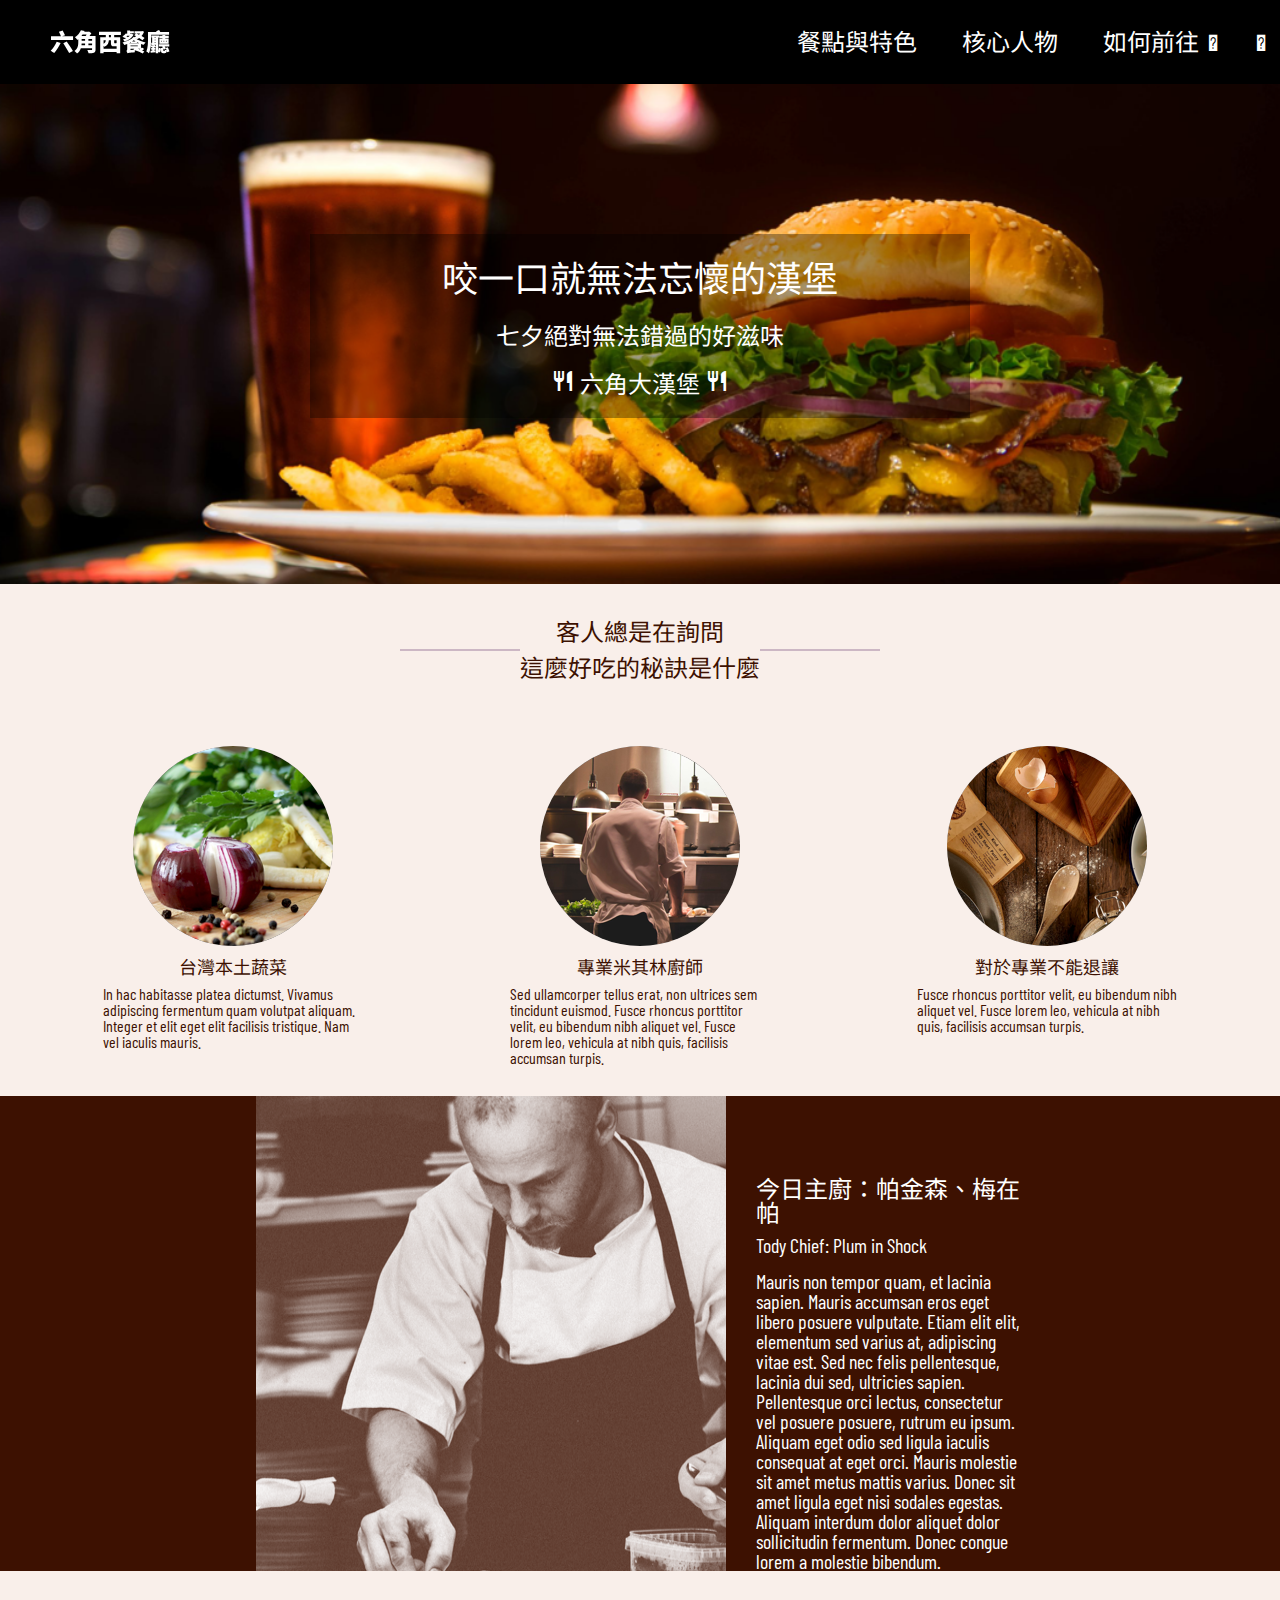
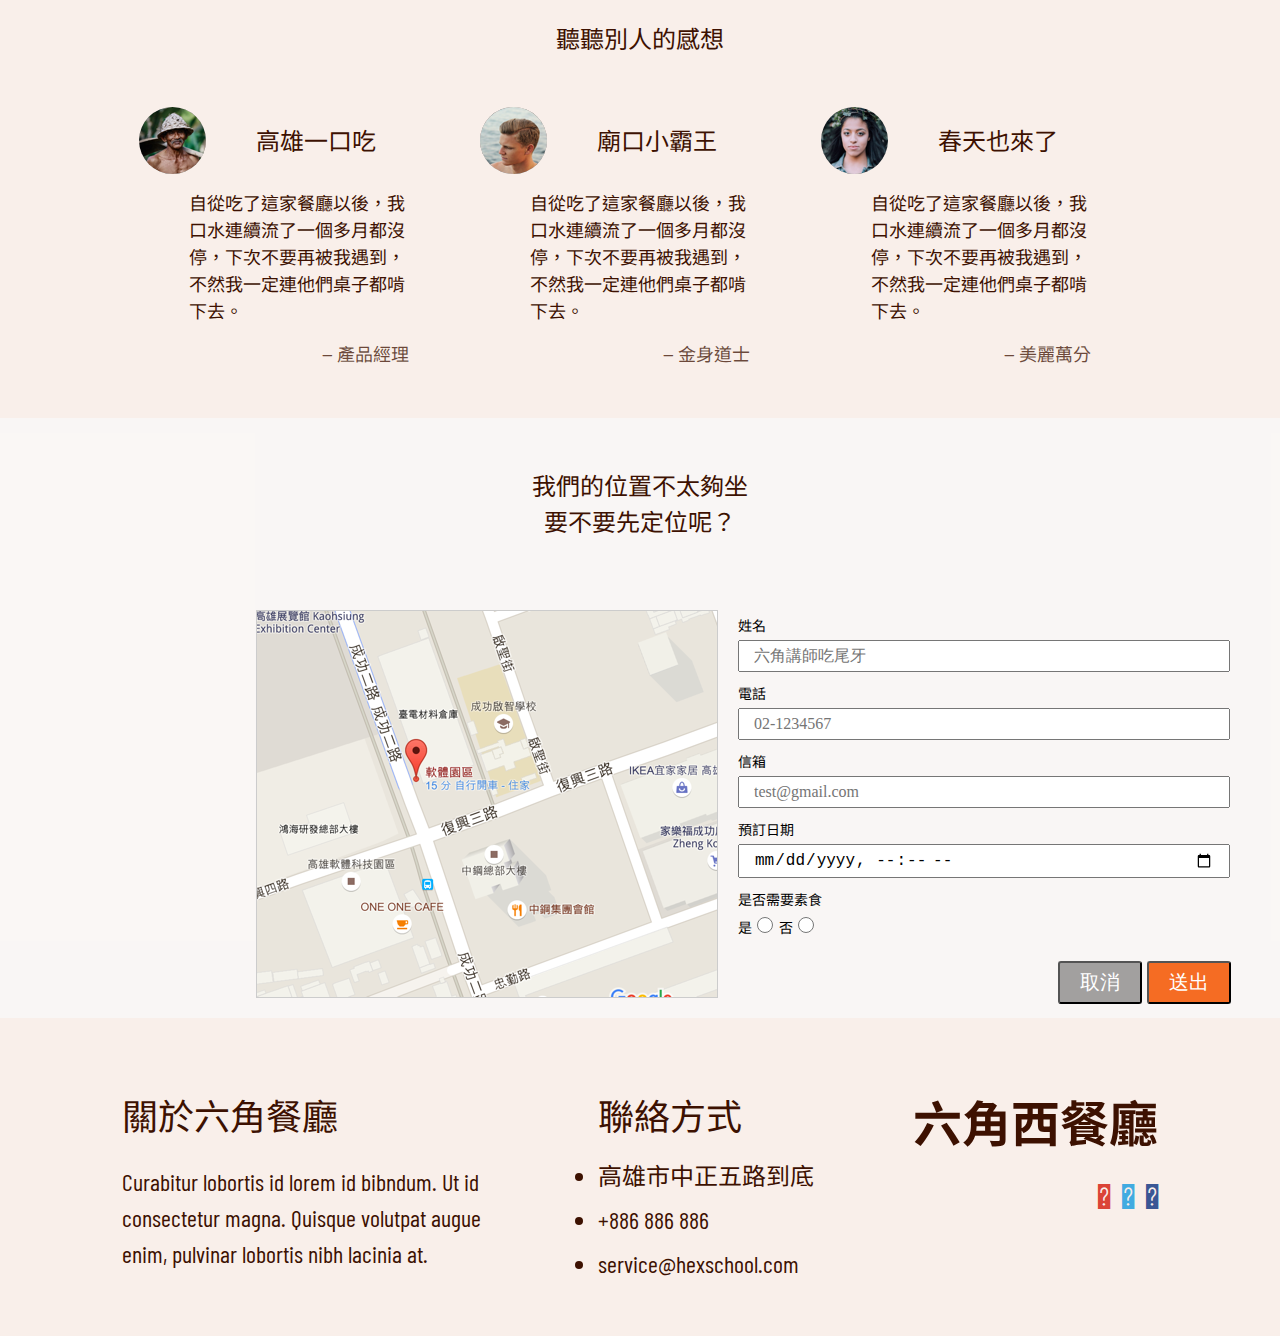
<file: index.html>
<!DOCTYPE html>
<html lang="en">

<head>
    <meta charset="UTF-8">
    <meta name="viewport" content="width=device-width, initial-scale=1.0">
    <meta http-equiv="X-UA-Compatible" content="ie=edge">
    <title>
        首頁
    </title>
    <link rel="stylesheet" href="./assets/style/all.css">
    <link href="https://fonts.googleapis.com/css2?family=Material+Icons" rel="stylesheet">
    <link rel="preconnect" href="https://fonts.gstatic.com">
    <link href="https://fonts.googleapis.com/css2?family=Barlow+Condensed:wght@200&display=swap" rel="stylesheet">
    <link rel="preconnect" href="https://fonts.gstatic.com">
    <link href="https://fonts.googleapis.com/css2?family=Barlow+Condensed:wght@200&family=Noto+Sans+TC:wght@300&display=swap" rel="stylesheet">
    <link rel="stylesheet" href="https://pro.fontawesome.com/releases/v5.10.0/css/all.css" integrity="sha384-AYmEC3Yw5cVb3ZcuHtOA93w35dYTsvhLPVnYs9eStHfGJvOvKxVfELGroGkvsg+p" crossorigin="anonymous"/>
</head>

<body>
    <div class="header">
        <a href="index.html" class="header-logo"></a>
        <ul class="nav">
            <li>
                <a href="cart.html">餐點與特色 <i class="fas fa-burger-soda pd-left_10"></i></a>
            </li>
            <li>
                <a href="#">核心人物 <i class="fas fa-hat-chef pd-left_10"></i></a>
            </li>
            <li>
                <a href="#location">如何前往<i class="fas fa-map-marker-alt pd-left_10"></i></a>
            </li>
            <li>
                <a href="login.html"><i class="fas fa-user-friends pd-left_10"></i></a>
            </li>
        </ul>
        <button class="mobile_nav"><i class="fas fa-bars"></i></button>
    </div>
    <div class="banner">
        <div class="title pd_10">
            <h1>咬一口就無法忘懷的漢堡</h1>
            <p>七夕絕對無法錯過的好滋味<br>
                <span class="material-icons">
                    restaurant
                </span>
                六角大漢堡
                <span class="material-icons">
                    restaurant
                </span>
            </p>
        </div>
    </div>
    <div class="container">
        <div class="title_content pd_30">
    <table>
        <tr>
        <td class="title_border"></td>
        <td>客人總是在詢問</td>
        <td class="title_border"></td>
        </tr>
        <tr>
        <td></td>
        <td>這麼好吃的秘訣是什麼</td>
        <td></td>
        </tr>
    </table>
</div>


<div class="features pd_30">
    <div class="card_features">
        <img src="./assets/images/feature_1.png" alt="local vegetable">
        <h5>台灣本土蔬菜</h5>
        <p>In hac habitasse platea dictumst. Vivamus adipiscing fermentum quam volutpat aliquam. Integer et elit eget elit facilisis tristique. Nam vel iaculis mauris.</p>
    </div>
    <div class="card_features">
        <img src="./assets/images/feature_2.png" alt="Chief">
        <h5>專業米其林廚師</h5>
        <p>Sed ullamcorper tellus erat, non ultrices sem tincidunt euismod. Fusce rhoncus porttitor velit, eu bibendum nibh aliquet vel. Fusce lorem leo, vehicula at nibh quis, facilisis accumsan turpis.</p>
    </div>
    <div class="card_features">
        <img src="./assets/images/feature_3.png" alt="professional">
        <h5>對於專業不能退讓</h5>
        <p>Fusce rhoncus porttitor velit, eu bibendum nibh aliquet vel. Fusce lorem leo, vehicula at nibh quis, facilisis accumsan turpis.</p>
    </div>
</div>
<div class="todayChief">
    <div class="chief_content">
        <img src="./assets/images/main_chef_brown.png" alt="Chief" class="chief">
        <div class="chief_introduce">
            <h6>今日主廚：帕金森、梅在帕</h6>
            <p>Tody Chief: Plum in Shock</p>
            <p class="pd-top_16">Mauris non tempor quam, et lacinia sapien. Mauris accumsan eros eget libero posuere vulputate. Etiam elit elit, elementum sed varius at, adipiscing vitae est. Sed nec felis pellentesque, lacinia dui sed, ultricies sapien. Pellentesque orci lectus, consectetur vel posuere posuere, rutrum eu ipsum. Aliquam eget odio sed ligula iaculis consequat at eget orci. Mauris molestie sit amet metus mattis varius. Donec sit amet ligula eget nisi sodales egestas. Aliquam interdum dolor aliquet dolor sollicitudin fermentum. Donec congue lorem a molestie bibendum.</p>
        </div>
    </div>
</div>

<h3 class="title_content pd_50">聽聽別人的感想</h3>
<div class="sharedExperience">
    <div class="card_experience">
        <div class="customer">
            <img src="./assets/images/avatar_1.png" alt="產品經理">
            <h5>高雄一口吃</h5>
        </div>
        <p class="pd-top_16">自從吃了這家餐廳以後，我口水連續流了一個多月都沒停，下次不要再被我遇到，不然我一定連他們桌子都啃下去。</p>
        <p class="pd-top_16 customer_name"> -- 產品經理</p>
    </div>
    <div class="card_experience">
        <div class="customer">
            <img src="./assets/images/avatar_2.png" alt="金身道士">
            <h5>廟口小霸王</h5>
        </div>
        <p class="pd-top_16">自從吃了這家餐廳以後，我口水連續流了一個多月都沒停，下次不要再被我遇到，不然我一定連他們桌子都啃下去。</p>
        <p class="pd-top_16 customer_name">  -- 金身道士</p>
    </div>
    <div class="card_experience">
        <div class="customer">
            <img src="./assets/images/avatar_3.png" alt="美麗萬分">
            <h5>春天也來了</h5>
        </div> 
        <p class="pd-top_16">自從吃了這家餐廳以後，我口水連續流了一個多月都沒停，下次不要再被我遇到，不然我一定連他們桌子都啃下去。</p>
        <p class="pd-top_16 customer_name"> -- 美麗萬分</p>
    </div>
</div>

<div class="content_address" id="location">
    <h3 class="title_content pd_50">我們的位置不太夠坐<br>要不要先定位呢？</h3>
    <div class="mapANDbooking" >
        <img src="./assets/images/Map.png" alt="Googlemap">
        <div class="pd-left_20">
            <form class="booking">
                <label for="yourname" class="booking_info">姓名</label>
                <input type="text" name="yourname" id="yourname" placeholder="六角講師吃尾牙" class="input_text">
                <label for="phone" class="booking_info">電話</label>
                <input type="text" name="phone" id="phone" placeholder="02-1234567" class="input_text">
                <label for="email" class="booking_info">信箱</label>
                <input type="text" name="email" id="email" placeholder="test@gmail.com" class="input_text">
                <label for="date" class="booking_info">預訂日期</label>
                <input type="datetime-local" name="date" id="pickDate" class="input_text">
                <label for="vegetarian" class="booking_info">是否需要素食</label>
                <div class="vegetarian">
                    <span>是<input type="radio" name="vegetarian" class="input_radio"></span> 
                    <span>否<input type="radio" name="vegetarian" class="input_radio"></span> 
                </div> 
                <div class="submitbooking">
                    <input type="button" value="取消" class="submit cancel">
                    <input type="button" value="送出" class="submit confirm">
                </div>
            </form>
        </div>
    </div>
</div>



    </div>
    

    <footer class="footer pd_10 pd-top_50">
        <div class="footer_content">
            <div class="About pd_30">
                <h2 class="mb_30">關於六角餐廳</h2>
                <p>Curabitur lobortis id lorem id bibndum. Ut id consectetur magna. Quisque volutpat augue enim, pulvinar lobortis nibh lacinia at. </p>
            </div>
            <div class="contact pd_30">
                <h2 class="mb_30">聯絡方式</h2>
                <ul>
                    <li><a href="https://www.google.com.tw/maps/search/%E9%AB%98%E9%9B%84%E8%BB%9F%E9%AB%94%E5%9C%92%E5%8D%80/@22.6053181,120.3007221,19z?hl=zh-TW" target="_blank">高雄市中正五路到底</a></li>
                    <li><a href="tel:+886 886 886">+886 886 886</a></li>
                    <li><a href="mailto:service@hexschool.com">service@hexschool.com</a> </li>
                </ul>
            </div>
            <div class="socialMedia pd_30">
                <h1 class="mb_30">六角西餐廳</h1>
                <ul class="socialMedia-links">
                    <li>
                        <a href="#"><i class="fab fa-google-plus-square fz_xl"></i></a>
                    </li>
                    <li>
                        <a href="#"><i class="fab fa-twitter-square fz_xl"></i></a>
                    </li>
                    <li>
                        <a href="#"><i class="fab fa-facebook-square fz_xl"></i></a>
                    </li>
                </ul>
            </div>
        </div>
    </footer>

    <script src="./assets/js/vendors.js"></script>
    <script src="./assets/js/all.js"></script>
    <script src="https://stackpath.bootstrapcdn.com/bootstrap/4.2.1/js/bootstrap.min.js"
            integrity="sha384-B0UglyR+jN6CkvvICOB2joaf5I4l3gm9GU6Hc1og6Ls7i6U/mkkaduKaBhlAXv9k"
            crossorigin="anonymous"></script>
</body>

</html>
</file>
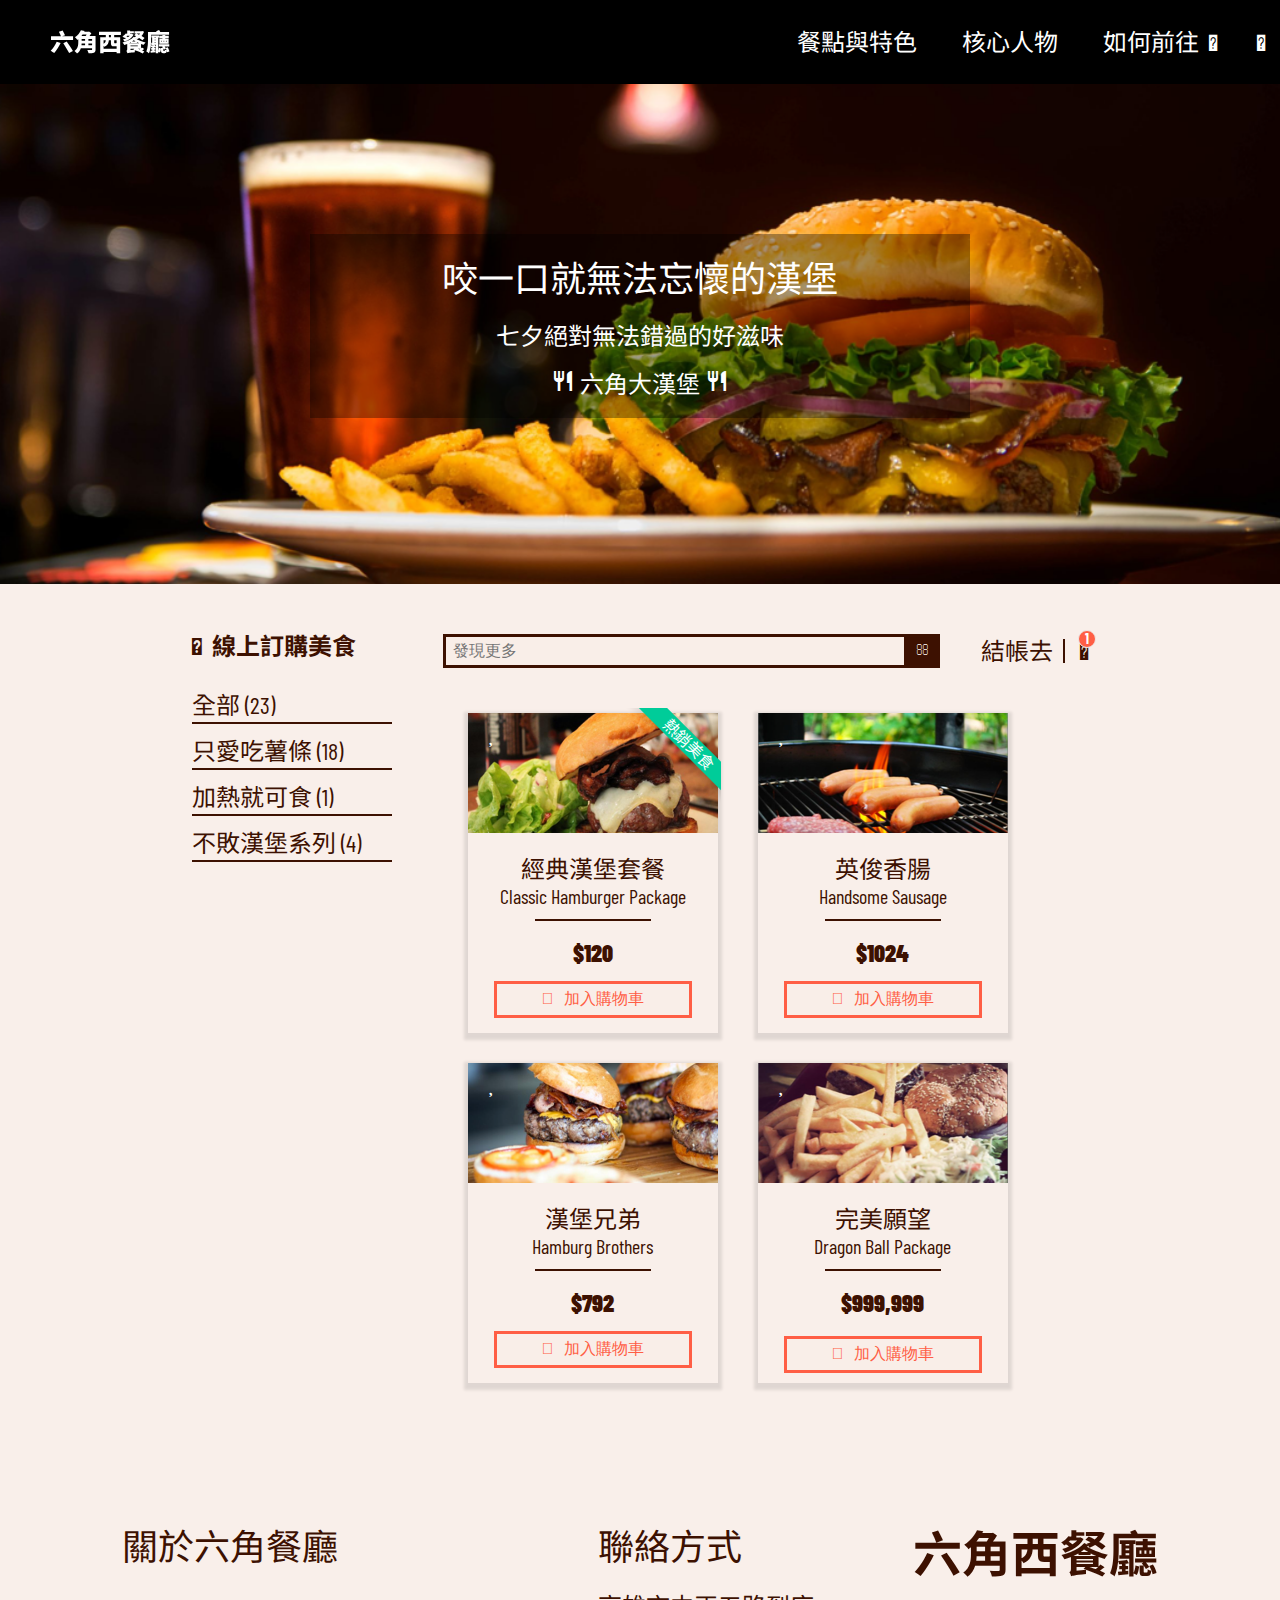
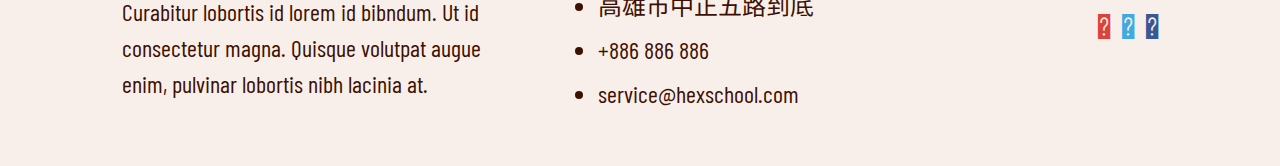
<file: cart.html>
<!DOCTYPE html>
<html lang="en">

<head>
    <meta charset="UTF-8">
    <meta name="viewport" content="width=device-width, initial-scale=1.0">
    <meta http-equiv="X-UA-Compatible" content="ie=edge">
    <title>
        Meals
    </title>
    <link rel="stylesheet" href="./assets/style/all.css">
    <link href="https://fonts.googleapis.com/css2?family=Material+Icons" rel="stylesheet">
    <link rel="preconnect" href="https://fonts.gstatic.com">
    <link href="https://fonts.googleapis.com/css2?family=Barlow+Condensed:wght@200&display=swap" rel="stylesheet">
    <link rel="preconnect" href="https://fonts.gstatic.com">
    <link href="https://fonts.googleapis.com/css2?family=Barlow+Condensed:wght@200&family=Noto+Sans+TC:wght@300&display=swap" rel="stylesheet">
    <link rel="stylesheet" href="https://pro.fontawesome.com/releases/v5.10.0/css/all.css" integrity="sha384-AYmEC3Yw5cVb3ZcuHtOA93w35dYTsvhLPVnYs9eStHfGJvOvKxVfELGroGkvsg+p" crossorigin="anonymous"/>
</head>

<body>
    <div class="header">
        <a href="index.html" class="header-logo"></a>
        <ul class="nav">
            <li>
                <a href="cart.html">餐點與特色 <i class="fas fa-burger-soda pd-left_10"></i></a>
            </li>
            <li>
                <a href="#">核心人物 <i class="fas fa-hat-chef pd-left_10"></i></a>
            </li>
            <li>
                <a href="#location">如何前往<i class="fas fa-map-marker-alt pd-left_10"></i></a>
            </li>
            <li>
                <a href="login.html"><i class="fas fa-user-friends pd-left_10"></i></a>
            </li>
        </ul>
        <button class="mobile_nav"><i class="fas fa-bars"></i></button>
    </div>
    <div class="banner">
        <div class="title pd_10">
            <h1>咬一口就無法忘懷的漢堡</h1>
            <p>七夕絕對無法錯過的好滋味<br>
                <span class="material-icons">
                    restaurant
                </span>
                六角大漢堡
                <span class="material-icons">
                    restaurant
                </span>
            </p>
        </div>
    </div>
    <div class="container">
        <div class="meals">
    <div class="left_menu">
        <h3><i class="fas fa-leaf pd-right_10"></i>線上訂購美食</h3>
        <ul>
            <li>全部 (23)</li>
            <li>只愛吃薯條 (18)</li>
            <li>加熱就可食 (1)</li>
            <li>不敗漢堡系列 (4)</li>
        </ul>
    </div>
    <div class="right_content ml_30">
        <div class="mealsCart" id="addcart">
            <div class="meals_search">
                <input type="text" class="search" name="search" id="search" placeholder="發現更多">
                <button class="search_btn"><i class="fas fa-search"></i></button>  
            </div>
            <div class="cartInfo">
                <a href="#" class="account pd-right_10">結帳去</a>
                <a href="#"><i class="fas fa-shopping-cart pd-left_10"></i></a>
                <span class="addproduct">1</span>
            </div>
        </div>
        <div class="mealsContent mt_30">
            <div class="card_meals">
                <img src="./assets/images/product_1.png" alt="ClassicHamburger">
                <i class="far fa-heart"></i>
                <div class="ribbon-wrap">
                    <div class="ribbon">熱銷美食</div>
                </div>
                <h5>經典漢堡套餐</h5>
                <p>Classic Hamburger Package</p>
                <p class="mealPrice">$120</p>
                <button class="addCart"><a href="#addcart"><i class="fas fa-shopping-cart pd-right_10"></i>加入購物車</a></button>
            </div>
            <div class="card_meals">
                <img src="./assets/images/product_2.png" alt="Sausage">
                <i class="far fa-heart"></i>
                <h5>英俊香腸</h5>
                <p>Handsome Sausage</p>
                <p class="mealPrice">$1024</p>
                <button class="addCart"><a href="#addcart"><i class="fas fa-shopping-cart pd-right_10"></i>加入購物車</a></button>
            </div>
            <div class="card_meals">
                <img src="./assets/images/product_3.png" alt="Hamburg Brothers">
                <i class="far fa-heart"></i>
                <h5>漢堡兄弟</h5>
                <p>Hamburg Brothers</p>
                <p class="mealPrice">$792</p>
                <button class="addCart"><a href="#addcart"><i class="fas fa-shopping-cart pd-right_10"></i>加入購物車</a></button>
            </div>
            <div class="card_meals">
                <img src="./assets/images/product_4.png" alt="Dragon Ball">
                <i class="far fa-heart"></i>
                <h5>完美願望</h5>
                <p>Dragon Ball Package</p>
                <p class="mealPrice">$999,999<p>
                <button class="addCart"><a href="#addcart"><i class="fas fa-shopping-cart pd-right_10"></i>加入購物車</a></button>
            </div>
        </div>
    </div>    
</div>


    </div>
    

    <footer class="footer pd_10 pd-top_50">
        <div class="footer_content">
            <div class="About pd_30">
                <h2 class="mb_30">關於六角餐廳</h2>
                <p>Curabitur lobortis id lorem id bibndum. Ut id consectetur magna. Quisque volutpat augue enim, pulvinar lobortis nibh lacinia at. </p>
            </div>
            <div class="contact pd_30">
                <h2 class="mb_30">聯絡方式</h2>
                <ul>
                    <li><a href="https://www.google.com.tw/maps/search/%E9%AB%98%E9%9B%84%E8%BB%9F%E9%AB%94%E5%9C%92%E5%8D%80/@22.6053181,120.3007221,19z?hl=zh-TW" target="_blank">高雄市中正五路到底</a></li>
                    <li><a href="tel:+886 886 886">+886 886 886</a></li>
                    <li><a href="mailto:service@hexschool.com">service@hexschool.com</a> </li>
                </ul>
            </div>
            <div class="socialMedia pd_30">
                <h1 class="mb_30">六角西餐廳</h1>
                <ul class="socialMedia-links">
                    <li>
                        <a href="#"><i class="fab fa-google-plus-square fz_xl"></i></a>
                    </li>
                    <li>
                        <a href="#"><i class="fab fa-twitter-square fz_xl"></i></a>
                    </li>
                    <li>
                        <a href="#"><i class="fab fa-facebook-square fz_xl"></i></a>
                    </li>
                </ul>
            </div>
        </div>
    </footer>

    <script src="./assets/js/vendors.js"></script>
    <script src="./assets/js/all.js"></script>
    <script src="https://stackpath.bootstrapcdn.com/bootstrap/4.2.1/js/bootstrap.min.js"
            integrity="sha384-B0UglyR+jN6CkvvICOB2joaf5I4l3gm9GU6Hc1og6Ls7i6U/mkkaduKaBhlAXv9k"
            crossorigin="anonymous"></script>
</body>

</html>
</file>
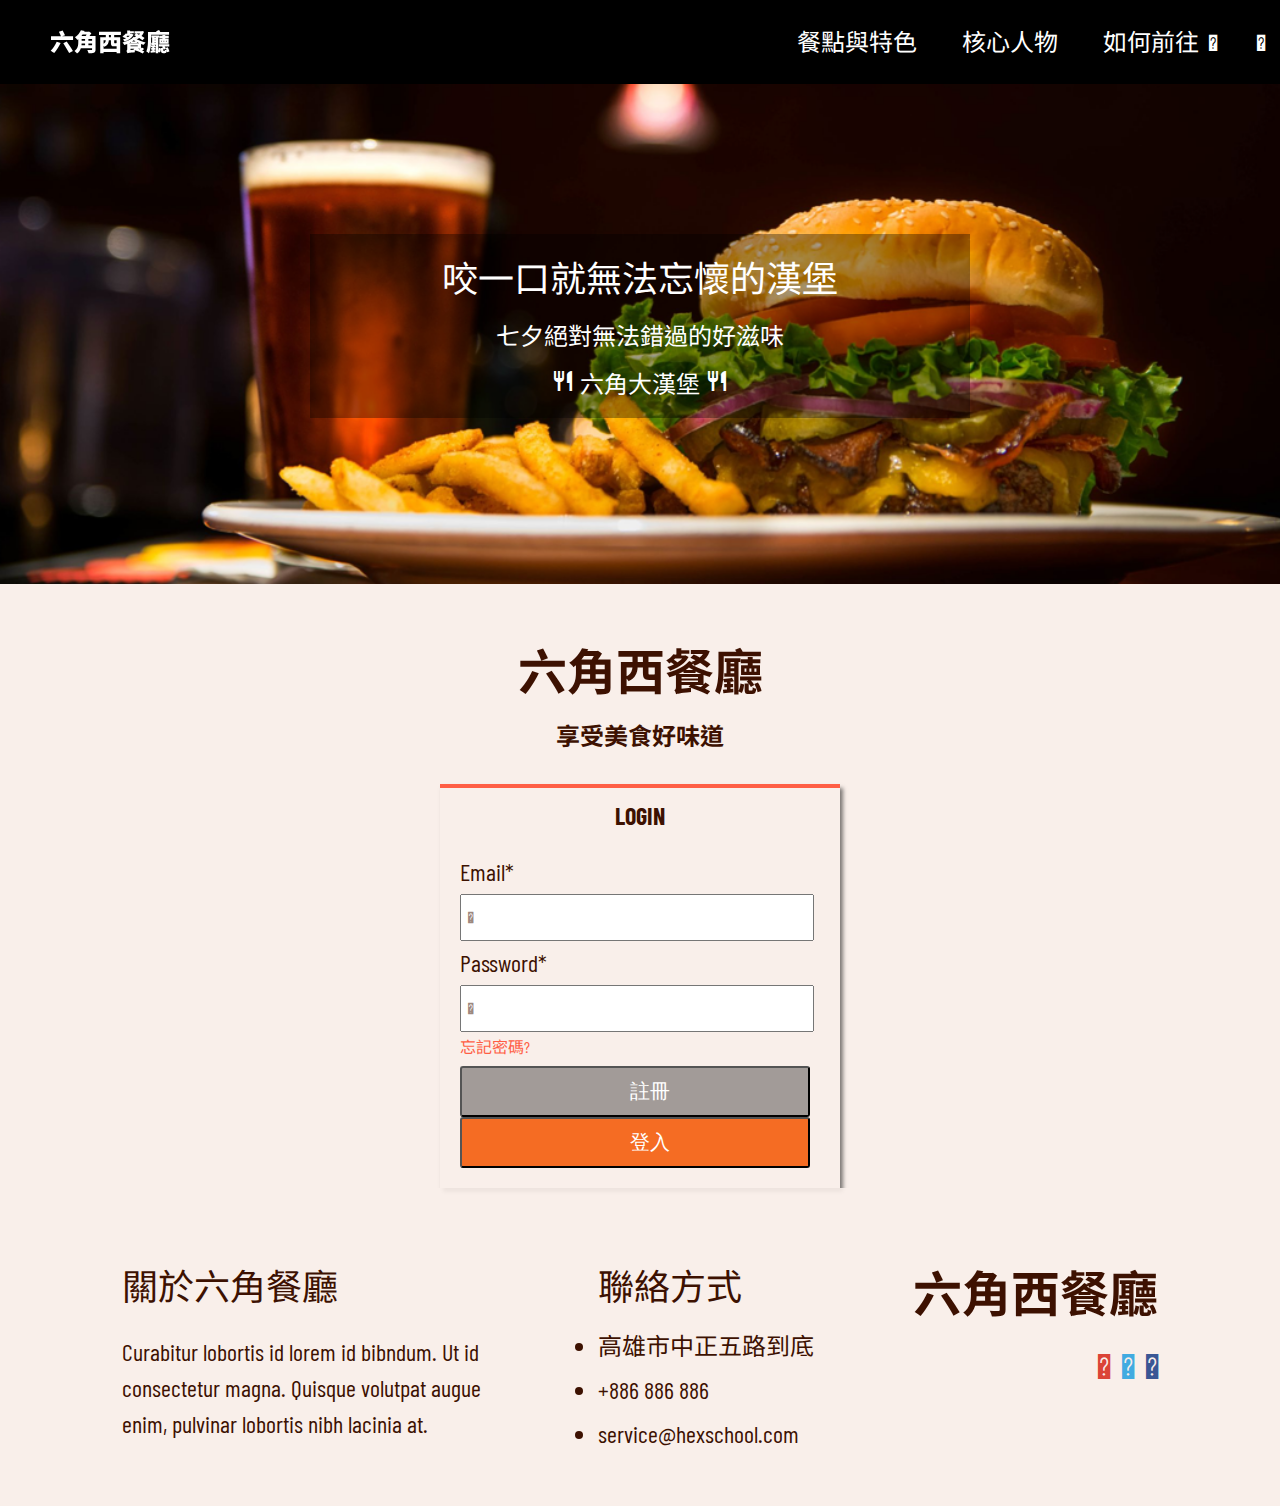
<file: login.html>
<!DOCTYPE html>
<html lang="en">

<head>
    <meta charset="UTF-8">
    <meta name="viewport" content="width=device-width, initial-scale=1.0">
    <meta http-equiv="X-UA-Compatible" content="ie=edge">
    <title>
        Login
    </title>
    <link rel="stylesheet" href="./assets/style/all.css">
    <link href="https://fonts.googleapis.com/css2?family=Material+Icons" rel="stylesheet">
    <link rel="preconnect" href="https://fonts.gstatic.com">
    <link href="https://fonts.googleapis.com/css2?family=Barlow+Condensed:wght@200&display=swap" rel="stylesheet">
    <link rel="preconnect" href="https://fonts.gstatic.com">
    <link href="https://fonts.googleapis.com/css2?family=Barlow+Condensed:wght@200&family=Noto+Sans+TC:wght@300&display=swap" rel="stylesheet">
    <link rel="stylesheet" href="https://pro.fontawesome.com/releases/v5.10.0/css/all.css" integrity="sha384-AYmEC3Yw5cVb3ZcuHtOA93w35dYTsvhLPVnYs9eStHfGJvOvKxVfELGroGkvsg+p" crossorigin="anonymous"/>
</head>

<body>
    <div class="header">
        <a href="index.html" class="header-logo"></a>
        <ul class="nav">
            <li>
                <a href="cart.html">餐點與特色 <i class="fas fa-burger-soda pd-left_10"></i></a>
            </li>
            <li>
                <a href="#">核心人物 <i class="fas fa-hat-chef pd-left_10"></i></a>
            </li>
            <li>
                <a href="#location">如何前往<i class="fas fa-map-marker-alt pd-left_10"></i></a>
            </li>
            <li>
                <a href="login.html"><i class="fas fa-user-friends pd-left_10"></i></a>
            </li>
        </ul>
        <button class="mobile_nav"><i class="fas fa-bars"></i></button>
    </div>
    <div class="banner">
        <div class="title pd_10">
            <h1>咬一口就無法忘懷的漢堡</h1>
            <p>七夕絕對無法錯過的好滋味<br>
                <span class="material-icons">
                    restaurant
                </span>
                六角大漢堡
                <span class="material-icons">
                    restaurant
                </span>
            </p>
        </div>
    </div>
    <div class="container">
        <h1 class="title_content pd-top_50 login_Maintitle pd_10">六角西餐廳</h1>
<p class="title_content login_Secon_title mb_30">享受美食好味道</p>
<div class="login">
    <h3 class="title_content pd_10 login_Secon_title">LOGIN</h3>
    <form class="booking pd-top_16 pd-left_20 ">
        <p class="mb_10">Email*</p>
        <label for="email"  class="login_icons mb_10">
            <i class="fas fa-envelope-square"></i>
            <input type="text" name="email">
        </label>
        <p class="mb_10">Password*</p>
        <label for="password" class="login_icons">
            <i class="fas fa-key"></i>
            <input type="password" name="password" >
        </label>
        
        <p><a href="#register" class="forgot">忘記密碼?</a></p>
        <div class="log_inANDup mt_10">
            <a href="register.html"><input type="button" value="註冊" class="submitFORlogin cancel"></a>
            <input type="button" value="登入" class="submitFORlogin confirm">
        </div>
    </form>
</div>
    </div>
    

    <footer class="footer pd_10 pd-top_50">
        <div class="footer_content">
            <div class="About pd_30">
                <h2 class="mb_30">關於六角餐廳</h2>
                <p>Curabitur lobortis id lorem id bibndum. Ut id consectetur magna. Quisque volutpat augue enim, pulvinar lobortis nibh lacinia at. </p>
            </div>
            <div class="contact pd_30">
                <h2 class="mb_30">聯絡方式</h2>
                <ul>
                    <li><a href="https://www.google.com.tw/maps/search/%E9%AB%98%E9%9B%84%E8%BB%9F%E9%AB%94%E5%9C%92%E5%8D%80/@22.6053181,120.3007221,19z?hl=zh-TW" target="_blank">高雄市中正五路到底</a></li>
                    <li><a href="tel:+886 886 886">+886 886 886</a></li>
                    <li><a href="mailto:service@hexschool.com">service@hexschool.com</a> </li>
                </ul>
            </div>
            <div class="socialMedia pd_30">
                <h1 class="mb_30">六角西餐廳</h1>
                <ul class="socialMedia-links">
                    <li>
                        <a href="#"><i class="fab fa-google-plus-square fz_xl"></i></a>
                    </li>
                    <li>
                        <a href="#"><i class="fab fa-twitter-square fz_xl"></i></a>
                    </li>
                    <li>
                        <a href="#"><i class="fab fa-facebook-square fz_xl"></i></a>
                    </li>
                </ul>
            </div>
        </div>
    </footer>

    <script src="./assets/js/vendors.js"></script>
    <script src="./assets/js/all.js"></script>
    <script src="https://stackpath.bootstrapcdn.com/bootstrap/4.2.1/js/bootstrap.min.js"
            integrity="sha384-B0UglyR+jN6CkvvICOB2joaf5I4l3gm9GU6Hc1og6Ls7i6U/mkkaduKaBhlAXv9k"
            crossorigin="anonymous"></script>
</body>

</html>
</file>
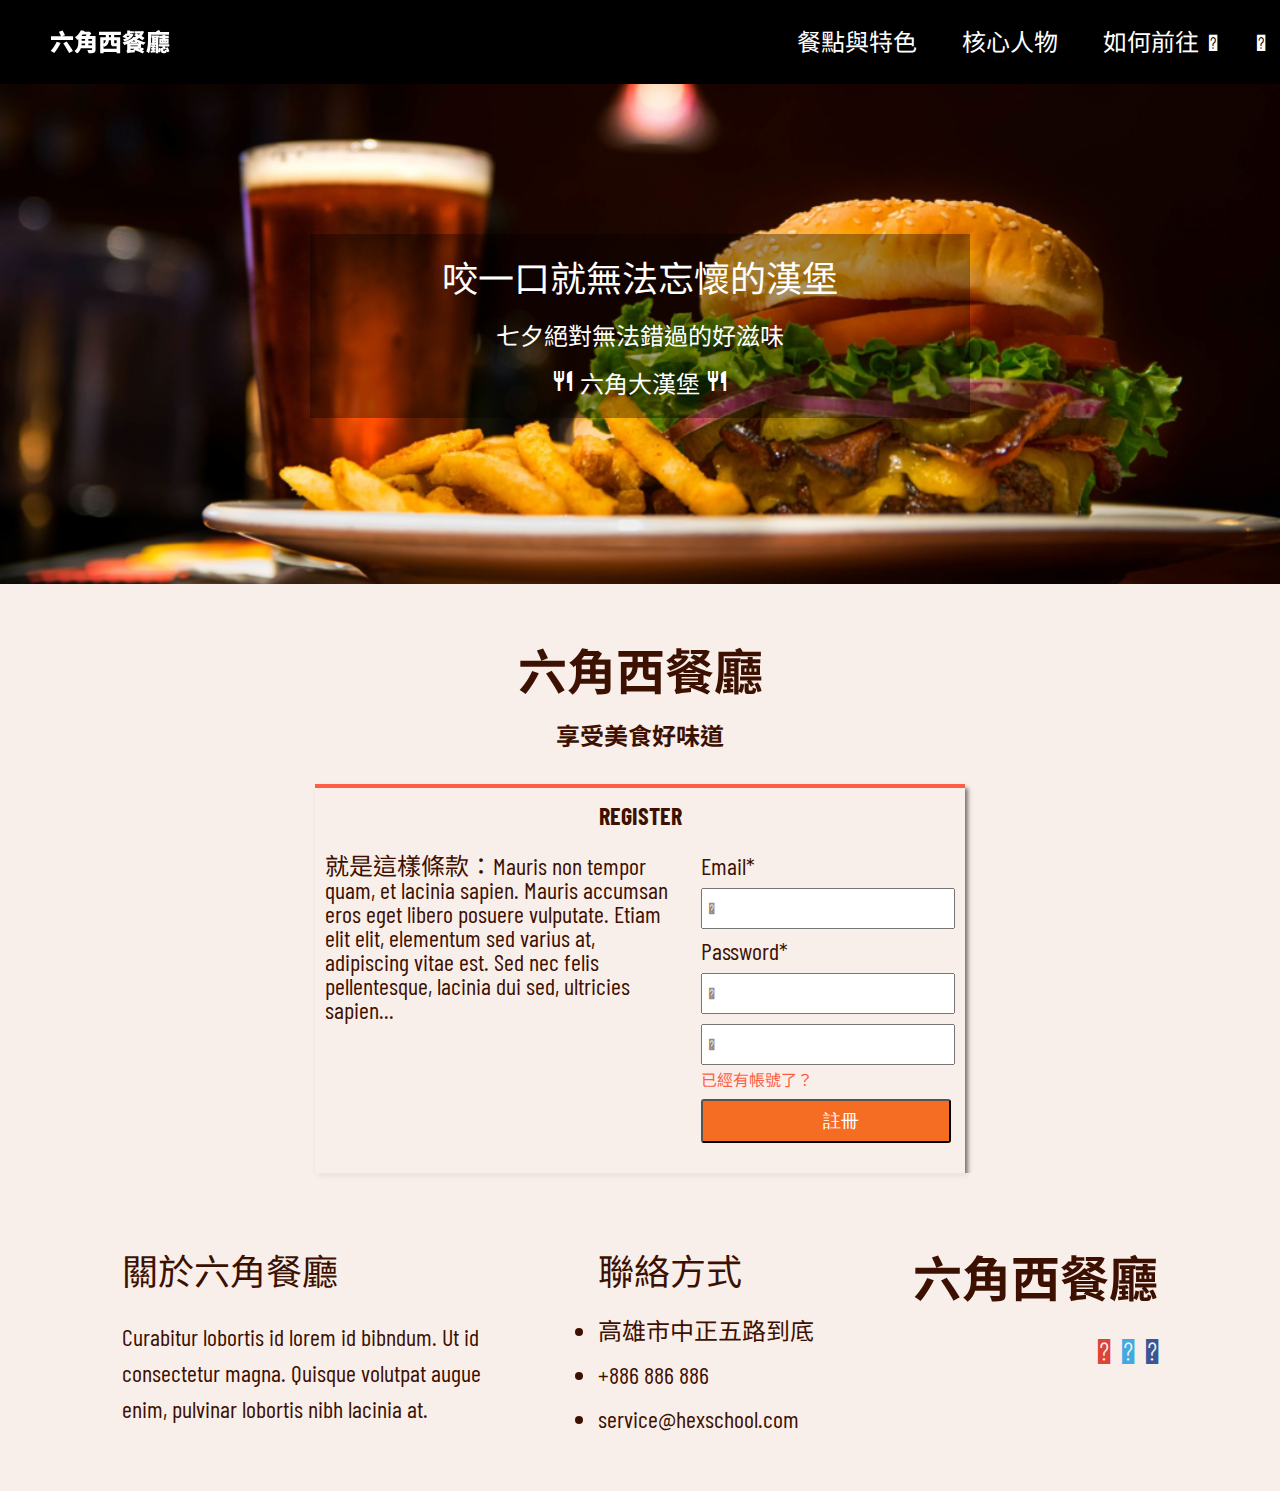
<file: register.html>
<!DOCTYPE html>
<html lang="en">

<head>
    <meta charset="UTF-8">
    <meta name="viewport" content="width=device-width, initial-scale=1.0">
    <meta http-equiv="X-UA-Compatible" content="ie=edge">
    <title>
        Register
    </title>
    <link rel="stylesheet" href="./assets/style/all.css">
    <link href="https://fonts.googleapis.com/css2?family=Material+Icons" rel="stylesheet">
    <link rel="preconnect" href="https://fonts.gstatic.com">
    <link href="https://fonts.googleapis.com/css2?family=Barlow+Condensed:wght@200&display=swap" rel="stylesheet">
    <link rel="preconnect" href="https://fonts.gstatic.com">
    <link href="https://fonts.googleapis.com/css2?family=Barlow+Condensed:wght@200&family=Noto+Sans+TC:wght@300&display=swap" rel="stylesheet">
    <link rel="stylesheet" href="https://pro.fontawesome.com/releases/v5.10.0/css/all.css" integrity="sha384-AYmEC3Yw5cVb3ZcuHtOA93w35dYTsvhLPVnYs9eStHfGJvOvKxVfELGroGkvsg+p" crossorigin="anonymous"/>
</head>

<body>
    <div class="header">
        <a href="index.html" class="header-logo"></a>
        <ul class="nav">
            <li>
                <a href="cart.html">餐點與特色 <i class="fas fa-burger-soda pd-left_10"></i></a>
            </li>
            <li>
                <a href="#">核心人物 <i class="fas fa-hat-chef pd-left_10"></i></a>
            </li>
            <li>
                <a href="#location">如何前往<i class="fas fa-map-marker-alt pd-left_10"></i></a>
            </li>
            <li>
                <a href="login.html"><i class="fas fa-user-friends pd-left_10"></i></a>
            </li>
        </ul>
        <button class="mobile_nav"><i class="fas fa-bars"></i></button>
    </div>
    <div class="banner">
        <div class="title pd_10">
            <h1>咬一口就無法忘懷的漢堡</h1>
            <p>七夕絕對無法錯過的好滋味<br>
                <span class="material-icons">
                    restaurant
                </span>
                六角大漢堡
                <span class="material-icons">
                    restaurant
                </span>
            </p>
        </div>
    </div>
    <div class="container">
        <h1 class="title_content pd-top_50 login_Maintitle pd_10">六角西餐廳</h1>
<p class="title_content login_Secon_title mb_30">享受美食好味道</p>
<div class="register">
    <h3 class="title_content pd_10 login_Secon_title">REGISTER</h3>
    <div class="rule pd_10">
        <p>
            就是這樣條款：Mauris non tempor quam, et lacinia sapien. Mauris accumsan eros eget libero posuere vulputate. Etiam elit elit, elementum sed varius at, adipiscing vitae est. Sed nec felis pellentesque, lacinia dui sed, ultricies sapien...
        </p>
        <form class="booking booking_register pd-left_20">
            <p class="mb_10">Email*</p>
            <label for="email"  class="login_icons mb_10">
                <i class="fas fa-envelope-square"></i>
                <input type="text" name="email" class="register_text">
            </label>
            <p class="mb_10">Password*</p>
            <label for="password" class="login_icons">
                <i class="fas fa-key"></i>
                <input type="password" name="password" class="register_text">
            </label>
            <label for="password" class="login_icons mt_10">
                <i class="fas fa-key"></i>
                <input type="password" name="password" class="register_text">
            </label>
            
            <a href="login.html" class="forgot">已經有帳號了？</a>
            <div class="log_inANDup mt_10 ">
                <input type="button" value="註冊" class="submitFORlogin confirm">
            </div>
        </form>
    </div> 
</div>

    </div>
    

    <footer class="footer pd_10 pd-top_50">
        <div class="footer_content">
            <div class="About pd_30">
                <h2 class="mb_30">關於六角餐廳</h2>
                <p>Curabitur lobortis id lorem id bibndum. Ut id consectetur magna. Quisque volutpat augue enim, pulvinar lobortis nibh lacinia at. </p>
            </div>
            <div class="contact pd_30">
                <h2 class="mb_30">聯絡方式</h2>
                <ul>
                    <li><a href="https://www.google.com.tw/maps/search/%E9%AB%98%E9%9B%84%E8%BB%9F%E9%AB%94%E5%9C%92%E5%8D%80/@22.6053181,120.3007221,19z?hl=zh-TW" target="_blank">高雄市中正五路到底</a></li>
                    <li><a href="tel:+886 886 886">+886 886 886</a></li>
                    <li><a href="mailto:service@hexschool.com">service@hexschool.com</a> </li>
                </ul>
            </div>
            <div class="socialMedia pd_30">
                <h1 class="mb_30">六角西餐廳</h1>
                <ul class="socialMedia-links">
                    <li>
                        <a href="#"><i class="fab fa-google-plus-square fz_xl"></i></a>
                    </li>
                    <li>
                        <a href="#"><i class="fab fa-twitter-square fz_xl"></i></a>
                    </li>
                    <li>
                        <a href="#"><i class="fab fa-facebook-square fz_xl"></i></a>
                    </li>
                </ul>
            </div>
        </div>
    </footer>

    <script src="./assets/js/vendors.js"></script>
    <script src="./assets/js/all.js"></script>
    <script src="https://stackpath.bootstrapcdn.com/bootstrap/4.2.1/js/bootstrap.min.js"
            integrity="sha384-B0UglyR+jN6CkvvICOB2joaf5I4l3gm9GU6Hc1og6Ls7i6U/mkkaduKaBhlAXv9k"
            crossorigin="anonymous"></script>
</body>

</html>
</file>
<file: assets/style/all.css>
@charset "UTF-8";
/* http://meyerweb.com/eric/tools/css/reset/ 
   v2.0 | 20110126
   License: none (public domain)
*/
html,
body,
div,
span,
applet,
object,
iframe,
h1,
h2,
h3,
h4,
h5,
h6,
p,
blockquote,
pre,
a,
abbr,
acronym,
address,
big,
cite,
code,
del,
dfn,
em,
img,
ins,
kbd,
q,
s,
samp,
small,
strike,
strong,
sub,
sup,
tt,
var,
b,
u,
i,
center,
dl,
dt,
dd,
ol,
ul,
li,
fieldset,
form,
label,
legend,
table,
caption,
tbody,
tfoot,
thead,
tr,
th,
td,
article,
aside,
canvas,
details,
embed,
figure,
figcaption,
footer,
header,
hgroup,
menu,
nav,
output,
ruby,
section,
summary,
time,
mark,
audio,
video {
  margin: 0;
  padding: 0;
  border: 0;
  font-size: 100%;
  font: inherit;
  vertical-align: baseline; }

/* HTML5 display-role reset for older browsers */
article,
aside,
details,
figcaption,
figure,
footer,
header,
hgroup,
menu,
nav,
section {
  display: block; }

body {
  line-height: 1; }

ol,
ul {
  list-style: none; }

blockquote,
q {
  quotes: none; }

blockquote:before,
blockquote:after,
q:before,
q:after {
  content: '';
  content: none; }

table {
  border-collapse: collapse;
  border-spacing: 0; }

html, body {
  width: 100%;
  -webkit-box-sizing: border-box;
          box-sizing: border-box;
  font-size: 24px;
  overflow-x: hidden;
  font-family: 'Barlow Condensed','Noto Sans TC', sans-serif; }

a {
  display: inline-block;
  text-decoration: none !important;
  color: #3D1101; }

h1, h2, h3, h4, h5, h6, p {
  color: #3D1101; }

.fz_xl {
  font-size: 36px; }

.pd_6 {
  padding: 6px; }

.pd_10 {
  padding: 10px; }

.pd_30 {
  padding: 30px; }

.pd_50 {
  padding: 50px; }

.pd-top_16 {
  padding-top: 16px; }

.pd-top_50 {
  padding-top: 50px; }

.pd-left_10 {
  padding-left: 10px; }

.pd-left_20 {
  padding-left: 20px; }

.pd-right_10 {
  padding-right: 10px; }

.pd-right_20 {
  padding-right: 20px; }

.mt_10 {
  margin-top: 10px; }

.mt_30 {
  margin-top: 30px; }

.mt_50 {
  margin-top: 50px; }

.ml_30 {
  margin-left: 30px; }

.mb_10 {
  margin-bottom: 10px; }

.mb_30 {
  margin-bottom: 30px; }

/*!
 * Font Awesome Free 5.15.3 by @fontawesome - https://fontawesome.com
 * License - https://fontawesome.com/license/free (Icons: CC BY 4.0, Fonts: SIL OFL 1.1, Code: MIT License)
 */
.fa,
.fas,
.far,
.fal,
.fad,
.fab {
  -moz-osx-font-smoothing: grayscale;
  -webkit-font-smoothing: antialiased;
  display: inline-block;
  font-style: normal;
  font-variant: normal;
  text-rendering: auto;
  line-height: 1; }

.fa-lg {
  font-size: 1.33333em;
  line-height: 0.75em;
  vertical-align: -.0667em; }

.fa-xs {
  font-size: .75em; }

.fa-sm {
  font-size: .875em; }

.fa-1x {
  font-size: 1em; }

.fa-2x {
  font-size: 2em; }

.fa-3x {
  font-size: 3em; }

.fa-4x {
  font-size: 4em; }

.fa-5x {
  font-size: 5em; }

.fa-6x {
  font-size: 6em; }

.fa-7x {
  font-size: 7em; }

.fa-8x {
  font-size: 8em; }

.fa-9x {
  font-size: 9em; }

.fa-10x {
  font-size: 10em; }

.fa-fw {
  text-align: center;
  width: 1.25em; }

.fa-ul {
  list-style-type: none;
  margin-left: 2.5em;
  padding-left: 0; }
  .fa-ul > li {
    position: relative; }

.fa-li {
  left: -2em;
  position: absolute;
  text-align: center;
  width: 2em;
  line-height: inherit; }

.fa-border {
  border: solid 0.08em #eee;
  border-radius: .1em;
  padding: .2em .25em .15em; }

.fa-pull-left {
  float: left; }

.fa-pull-right {
  float: right; }

.fa.fa-pull-left,
.fas.fa-pull-left,
.far.fa-pull-left,
.fal.fa-pull-left,
.fab.fa-pull-left {
  margin-right: .3em; }

.fa.fa-pull-right,
.fas.fa-pull-right,
.far.fa-pull-right,
.fal.fa-pull-right,
.fab.fa-pull-right {
  margin-left: .3em; }

.fa-spin {
  -webkit-animation: fa-spin 2s infinite linear;
          animation: fa-spin 2s infinite linear; }

.fa-pulse {
  -webkit-animation: fa-spin 1s infinite steps(8);
          animation: fa-spin 1s infinite steps(8); }

@-webkit-keyframes fa-spin {
  0% {
    -webkit-transform: rotate(0deg);
            transform: rotate(0deg); }
  100% {
    -webkit-transform: rotate(360deg);
            transform: rotate(360deg); } }

@keyframes fa-spin {
  0% {
    -webkit-transform: rotate(0deg);
            transform: rotate(0deg); }
  100% {
    -webkit-transform: rotate(360deg);
            transform: rotate(360deg); } }

.fa-rotate-90 {
  -ms-filter: "progid:DXImageTransform.Microsoft.BasicImage(rotation=1)";
  -webkit-transform: rotate(90deg);
      -ms-transform: rotate(90deg);
          transform: rotate(90deg); }

.fa-rotate-180 {
  -ms-filter: "progid:DXImageTransform.Microsoft.BasicImage(rotation=2)";
  -webkit-transform: rotate(180deg);
      -ms-transform: rotate(180deg);
          transform: rotate(180deg); }

.fa-rotate-270 {
  -ms-filter: "progid:DXImageTransform.Microsoft.BasicImage(rotation=3)";
  -webkit-transform: rotate(270deg);
      -ms-transform: rotate(270deg);
          transform: rotate(270deg); }

.fa-flip-horizontal {
  -ms-filter: "progid:DXImageTransform.Microsoft.BasicImage(rotation=0, mirror=1)";
  -webkit-transform: scale(-1, 1);
      -ms-transform: scale(-1, 1);
          transform: scale(-1, 1); }

.fa-flip-vertical {
  -ms-filter: "progid:DXImageTransform.Microsoft.BasicImage(rotation=2, mirror=1)";
  -webkit-transform: scale(1, -1);
      -ms-transform: scale(1, -1);
          transform: scale(1, -1); }

.fa-flip-both, .fa-flip-horizontal.fa-flip-vertical {
  -ms-filter: "progid:DXImageTransform.Microsoft.BasicImage(rotation=2, mirror=1)";
  -webkit-transform: scale(-1, -1);
      -ms-transform: scale(-1, -1);
          transform: scale(-1, -1); }

:root .fa-rotate-90,
:root .fa-rotate-180,
:root .fa-rotate-270,
:root .fa-flip-horizontal,
:root .fa-flip-vertical,
:root .fa-flip-both {
  -webkit-filter: none;
          filter: none; }

.fa-stack {
  display: inline-block;
  height: 2em;
  line-height: 2em;
  position: relative;
  vertical-align: middle;
  width: 2.5em; }

.fa-stack-1x,
.fa-stack-2x {
  left: 0;
  position: absolute;
  text-align: center;
  width: 100%; }

.fa-stack-1x {
  line-height: inherit; }

.fa-stack-2x {
  font-size: 2em; }

.fa-inverse {
  color: #fff; }

/* Font Awesome uses the Unicode Private Use Area (PUA) to ensure screen
readers do not read off random characters that represent icons */
.fa-500px:before {
  content: "\f26e"; }

.fa-accessible-icon:before {
  content: "\f368"; }

.fa-accusoft:before {
  content: "\f369"; }

.fa-acquisitions-incorporated:before {
  content: "\f6af"; }

.fa-ad:before {
  content: "\f641"; }

.fa-address-book:before {
  content: "\f2b9"; }

.fa-address-card:before {
  content: "\f2bb"; }

.fa-adjust:before {
  content: "\f042"; }

.fa-adn:before {
  content: "\f170"; }

.fa-adversal:before {
  content: "\f36a"; }

.fa-affiliatetheme:before {
  content: "\f36b"; }

.fa-air-freshener:before {
  content: "\f5d0"; }

.fa-airbnb:before {
  content: "\f834"; }

.fa-algolia:before {
  content: "\f36c"; }

.fa-align-center:before {
  content: "\f037"; }

.fa-align-justify:before {
  content: "\f039"; }

.fa-align-left:before {
  content: "\f036"; }

.fa-align-right:before {
  content: "\f038"; }

.fa-alipay:before {
  content: "\f642"; }

.fa-allergies:before {
  content: "\f461"; }

.fa-amazon:before {
  content: "\f270"; }

.fa-amazon-pay:before {
  content: "\f42c"; }

.fa-ambulance:before {
  content: "\f0f9"; }

.fa-american-sign-language-interpreting:before {
  content: "\f2a3"; }

.fa-amilia:before {
  content: "\f36d"; }

.fa-anchor:before {
  content: "\f13d"; }

.fa-android:before {
  content: "\f17b"; }

.fa-angellist:before {
  content: "\f209"; }

.fa-angle-double-down:before {
  content: "\f103"; }

.fa-angle-double-left:before {
  content: "\f100"; }

.fa-angle-double-right:before {
  content: "\f101"; }

.fa-angle-double-up:before {
  content: "\f102"; }

.fa-angle-down:before {
  content: "\f107"; }

.fa-angle-left:before {
  content: "\f104"; }

.fa-angle-right:before {
  content: "\f105"; }

.fa-angle-up:before {
  content: "\f106"; }

.fa-angry:before {
  content: "\f556"; }

.fa-angrycreative:before {
  content: "\f36e"; }

.fa-angular:before {
  content: "\f420"; }

.fa-ankh:before {
  content: "\f644"; }

.fa-app-store:before {
  content: "\f36f"; }

.fa-app-store-ios:before {
  content: "\f370"; }

.fa-apper:before {
  content: "\f371"; }

.fa-apple:before {
  content: "\f179"; }

.fa-apple-alt:before {
  content: "\f5d1"; }

.fa-apple-pay:before {
  content: "\f415"; }

.fa-archive:before {
  content: "\f187"; }

.fa-archway:before {
  content: "\f557"; }

.fa-arrow-alt-circle-down:before {
  content: "\f358"; }

.fa-arrow-alt-circle-left:before {
  content: "\f359"; }

.fa-arrow-alt-circle-right:before {
  content: "\f35a"; }

.fa-arrow-alt-circle-up:before {
  content: "\f35b"; }

.fa-arrow-circle-down:before {
  content: "\f0ab"; }

.fa-arrow-circle-left:before {
  content: "\f0a8"; }

.fa-arrow-circle-right:before {
  content: "\f0a9"; }

.fa-arrow-circle-up:before {
  content: "\f0aa"; }

.fa-arrow-down:before {
  content: "\f063"; }

.fa-arrow-left:before {
  content: "\f060"; }

.fa-arrow-right:before {
  content: "\f061"; }

.fa-arrow-up:before {
  content: "\f062"; }

.fa-arrows-alt:before {
  content: "\f0b2"; }

.fa-arrows-alt-h:before {
  content: "\f337"; }

.fa-arrows-alt-v:before {
  content: "\f338"; }

.fa-artstation:before {
  content: "\f77a"; }

.fa-assistive-listening-systems:before {
  content: "\f2a2"; }

.fa-asterisk:before {
  content: "\f069"; }

.fa-asymmetrik:before {
  content: "\f372"; }

.fa-at:before {
  content: "\f1fa"; }

.fa-atlas:before {
  content: "\f558"; }

.fa-atlassian:before {
  content: "\f77b"; }

.fa-atom:before {
  content: "\f5d2"; }

.fa-audible:before {
  content: "\f373"; }

.fa-audio-description:before {
  content: "\f29e"; }

.fa-autoprefixer:before {
  content: "\f41c"; }

.fa-avianex:before {
  content: "\f374"; }

.fa-aviato:before {
  content: "\f421"; }

.fa-award:before {
  content: "\f559"; }

.fa-aws:before {
  content: "\f375"; }

.fa-baby:before {
  content: "\f77c"; }

.fa-baby-carriage:before {
  content: "\f77d"; }

.fa-backspace:before {
  content: "\f55a"; }

.fa-backward:before {
  content: "\f04a"; }

.fa-bacon:before {
  content: "\f7e5"; }

.fa-bacteria:before {
  content: "\e059"; }

.fa-bacterium:before {
  content: "\e05a"; }

.fa-bahai:before {
  content: "\f666"; }

.fa-balance-scale:before {
  content: "\f24e"; }

.fa-balance-scale-left:before {
  content: "\f515"; }

.fa-balance-scale-right:before {
  content: "\f516"; }

.fa-ban:before {
  content: "\f05e"; }

.fa-band-aid:before {
  content: "\f462"; }

.fa-bandcamp:before {
  content: "\f2d5"; }

.fa-barcode:before {
  content: "\f02a"; }

.fa-bars:before {
  content: "\f0c9"; }

.fa-baseball-ball:before {
  content: "\f433"; }

.fa-basketball-ball:before {
  content: "\f434"; }

.fa-bath:before {
  content: "\f2cd"; }

.fa-battery-empty:before {
  content: "\f244"; }

.fa-battery-full:before {
  content: "\f240"; }

.fa-battery-half:before {
  content: "\f242"; }

.fa-battery-quarter:before {
  content: "\f243"; }

.fa-battery-three-quarters:before {
  content: "\f241"; }

.fa-battle-net:before {
  content: "\f835"; }

.fa-bed:before {
  content: "\f236"; }

.fa-beer:before {
  content: "\f0fc"; }

.fa-behance:before {
  content: "\f1b4"; }

.fa-behance-square:before {
  content: "\f1b5"; }

.fa-bell:before {
  content: "\f0f3"; }

.fa-bell-slash:before {
  content: "\f1f6"; }

.fa-bezier-curve:before {
  content: "\f55b"; }

.fa-bible:before {
  content: "\f647"; }

.fa-bicycle:before {
  content: "\f206"; }

.fa-biking:before {
  content: "\f84a"; }

.fa-bimobject:before {
  content: "\f378"; }

.fa-binoculars:before {
  content: "\f1e5"; }

.fa-biohazard:before {
  content: "\f780"; }

.fa-birthday-cake:before {
  content: "\f1fd"; }

.fa-bitbucket:before {
  content: "\f171"; }

.fa-bitcoin:before {
  content: "\f379"; }

.fa-bity:before {
  content: "\f37a"; }

.fa-black-tie:before {
  content: "\f27e"; }

.fa-blackberry:before {
  content: "\f37b"; }

.fa-blender:before {
  content: "\f517"; }

.fa-blender-phone:before {
  content: "\f6b6"; }

.fa-blind:before {
  content: "\f29d"; }

.fa-blog:before {
  content: "\f781"; }

.fa-blogger:before {
  content: "\f37c"; }

.fa-blogger-b:before {
  content: "\f37d"; }

.fa-bluetooth:before {
  content: "\f293"; }

.fa-bluetooth-b:before {
  content: "\f294"; }

.fa-bold:before {
  content: "\f032"; }

.fa-bolt:before {
  content: "\f0e7"; }

.fa-bomb:before {
  content: "\f1e2"; }

.fa-bone:before {
  content: "\f5d7"; }

.fa-bong:before {
  content: "\f55c"; }

.fa-book:before {
  content: "\f02d"; }

.fa-book-dead:before {
  content: "\f6b7"; }

.fa-book-medical:before {
  content: "\f7e6"; }

.fa-book-open:before {
  content: "\f518"; }

.fa-book-reader:before {
  content: "\f5da"; }

.fa-bookmark:before {
  content: "\f02e"; }

.fa-bootstrap:before {
  content: "\f836"; }

.fa-border-all:before {
  content: "\f84c"; }

.fa-border-none:before {
  content: "\f850"; }

.fa-border-style:before {
  content: "\f853"; }

.fa-bowling-ball:before {
  content: "\f436"; }

.fa-box:before {
  content: "\f466"; }

.fa-box-open:before {
  content: "\f49e"; }

.fa-box-tissue:before {
  content: "\e05b"; }

.fa-boxes:before {
  content: "\f468"; }

.fa-braille:before {
  content: "\f2a1"; }

.fa-brain:before {
  content: "\f5dc"; }

.fa-bread-slice:before {
  content: "\f7ec"; }

.fa-briefcase:before {
  content: "\f0b1"; }

.fa-briefcase-medical:before {
  content: "\f469"; }

.fa-broadcast-tower:before {
  content: "\f519"; }

.fa-broom:before {
  content: "\f51a"; }

.fa-brush:before {
  content: "\f55d"; }

.fa-btc:before {
  content: "\f15a"; }

.fa-buffer:before {
  content: "\f837"; }

.fa-bug:before {
  content: "\f188"; }

.fa-building:before {
  content: "\f1ad"; }

.fa-bullhorn:before {
  content: "\f0a1"; }

.fa-bullseye:before {
  content: "\f140"; }

.fa-burn:before {
  content: "\f46a"; }

.fa-buromobelexperte:before {
  content: "\f37f"; }

.fa-bus:before {
  content: "\f207"; }

.fa-bus-alt:before {
  content: "\f55e"; }

.fa-business-time:before {
  content: "\f64a"; }

.fa-buy-n-large:before {
  content: "\f8a6"; }

.fa-buysellads:before {
  content: "\f20d"; }

.fa-calculator:before {
  content: "\f1ec"; }

.fa-calendar:before {
  content: "\f133"; }

.fa-calendar-alt:before {
  content: "\f073"; }

.fa-calendar-check:before {
  content: "\f274"; }

.fa-calendar-day:before {
  content: "\f783"; }

.fa-calendar-minus:before {
  content: "\f272"; }

.fa-calendar-plus:before {
  content: "\f271"; }

.fa-calendar-times:before {
  content: "\f273"; }

.fa-calendar-week:before {
  content: "\f784"; }

.fa-camera:before {
  content: "\f030"; }

.fa-camera-retro:before {
  content: "\f083"; }

.fa-campground:before {
  content: "\f6bb"; }

.fa-canadian-maple-leaf:before {
  content: "\f785"; }

.fa-candy-cane:before {
  content: "\f786"; }

.fa-cannabis:before {
  content: "\f55f"; }

.fa-capsules:before {
  content: "\f46b"; }

.fa-car:before {
  content: "\f1b9"; }

.fa-car-alt:before {
  content: "\f5de"; }

.fa-car-battery:before {
  content: "\f5df"; }

.fa-car-crash:before {
  content: "\f5e1"; }

.fa-car-side:before {
  content: "\f5e4"; }

.fa-caravan:before {
  content: "\f8ff"; }

.fa-caret-down:before {
  content: "\f0d7"; }

.fa-caret-left:before {
  content: "\f0d9"; }

.fa-caret-right:before {
  content: "\f0da"; }

.fa-caret-square-down:before {
  content: "\f150"; }

.fa-caret-square-left:before {
  content: "\f191"; }

.fa-caret-square-right:before {
  content: "\f152"; }

.fa-caret-square-up:before {
  content: "\f151"; }

.fa-caret-up:before {
  content: "\f0d8"; }

.fa-carrot:before {
  content: "\f787"; }

.fa-cart-arrow-down:before {
  content: "\f218"; }

.fa-cart-plus:before {
  content: "\f217"; }

.fa-cash-register:before {
  content: "\f788"; }

.fa-cat:before {
  content: "\f6be"; }

.fa-cc-amazon-pay:before {
  content: "\f42d"; }

.fa-cc-amex:before {
  content: "\f1f3"; }

.fa-cc-apple-pay:before {
  content: "\f416"; }

.fa-cc-diners-club:before {
  content: "\f24c"; }

.fa-cc-discover:before {
  content: "\f1f2"; }

.fa-cc-jcb:before {
  content: "\f24b"; }

.fa-cc-mastercard:before {
  content: "\f1f1"; }

.fa-cc-paypal:before {
  content: "\f1f4"; }

.fa-cc-stripe:before {
  content: "\f1f5"; }

.fa-cc-visa:before {
  content: "\f1f0"; }

.fa-centercode:before {
  content: "\f380"; }

.fa-centos:before {
  content: "\f789"; }

.fa-certificate:before {
  content: "\f0a3"; }

.fa-chair:before {
  content: "\f6c0"; }

.fa-chalkboard:before {
  content: "\f51b"; }

.fa-chalkboard-teacher:before {
  content: "\f51c"; }

.fa-charging-station:before {
  content: "\f5e7"; }

.fa-chart-area:before {
  content: "\f1fe"; }

.fa-chart-bar:before {
  content: "\f080"; }

.fa-chart-line:before {
  content: "\f201"; }

.fa-chart-pie:before {
  content: "\f200"; }

.fa-check:before {
  content: "\f00c"; }

.fa-check-circle:before {
  content: "\f058"; }

.fa-check-double:before {
  content: "\f560"; }

.fa-check-square:before {
  content: "\f14a"; }

.fa-cheese:before {
  content: "\f7ef"; }

.fa-chess:before {
  content: "\f439"; }

.fa-chess-bishop:before {
  content: "\f43a"; }

.fa-chess-board:before {
  content: "\f43c"; }

.fa-chess-king:before {
  content: "\f43f"; }

.fa-chess-knight:before {
  content: "\f441"; }

.fa-chess-pawn:before {
  content: "\f443"; }

.fa-chess-queen:before {
  content: "\f445"; }

.fa-chess-rook:before {
  content: "\f447"; }

.fa-chevron-circle-down:before {
  content: "\f13a"; }

.fa-chevron-circle-left:before {
  content: "\f137"; }

.fa-chevron-circle-right:before {
  content: "\f138"; }

.fa-chevron-circle-up:before {
  content: "\f139"; }

.fa-chevron-down:before {
  content: "\f078"; }

.fa-chevron-left:before {
  content: "\f053"; }

.fa-chevron-right:before {
  content: "\f054"; }

.fa-chevron-up:before {
  content: "\f077"; }

.fa-child:before {
  content: "\f1ae"; }

.fa-chrome:before {
  content: "\f268"; }

.fa-chromecast:before {
  content: "\f838"; }

.fa-church:before {
  content: "\f51d"; }

.fa-circle:before {
  content: "\f111"; }

.fa-circle-notch:before {
  content: "\f1ce"; }

.fa-city:before {
  content: "\f64f"; }

.fa-clinic-medical:before {
  content: "\f7f2"; }

.fa-clipboard:before {
  content: "\f328"; }

.fa-clipboard-check:before {
  content: "\f46c"; }

.fa-clipboard-list:before {
  content: "\f46d"; }

.fa-clock:before {
  content: "\f017"; }

.fa-clone:before {
  content: "\f24d"; }

.fa-closed-captioning:before {
  content: "\f20a"; }

.fa-cloud:before {
  content: "\f0c2"; }

.fa-cloud-download-alt:before {
  content: "\f381"; }

.fa-cloud-meatball:before {
  content: "\f73b"; }

.fa-cloud-moon:before {
  content: "\f6c3"; }

.fa-cloud-moon-rain:before {
  content: "\f73c"; }

.fa-cloud-rain:before {
  content: "\f73d"; }

.fa-cloud-showers-heavy:before {
  content: "\f740"; }

.fa-cloud-sun:before {
  content: "\f6c4"; }

.fa-cloud-sun-rain:before {
  content: "\f743"; }

.fa-cloud-upload-alt:before {
  content: "\f382"; }

.fa-cloudflare:before {
  content: "\e07d"; }

.fa-cloudscale:before {
  content: "\f383"; }

.fa-cloudsmith:before {
  content: "\f384"; }

.fa-cloudversify:before {
  content: "\f385"; }

.fa-cocktail:before {
  content: "\f561"; }

.fa-code:before {
  content: "\f121"; }

.fa-code-branch:before {
  content: "\f126"; }

.fa-codepen:before {
  content: "\f1cb"; }

.fa-codiepie:before {
  content: "\f284"; }

.fa-coffee:before {
  content: "\f0f4"; }

.fa-cog:before {
  content: "\f013"; }

.fa-cogs:before {
  content: "\f085"; }

.fa-coins:before {
  content: "\f51e"; }

.fa-columns:before {
  content: "\f0db"; }

.fa-comment:before {
  content: "\f075"; }

.fa-comment-alt:before {
  content: "\f27a"; }

.fa-comment-dollar:before {
  content: "\f651"; }

.fa-comment-dots:before {
  content: "\f4ad"; }

.fa-comment-medical:before {
  content: "\f7f5"; }

.fa-comment-slash:before {
  content: "\f4b3"; }

.fa-comments:before {
  content: "\f086"; }

.fa-comments-dollar:before {
  content: "\f653"; }

.fa-compact-disc:before {
  content: "\f51f"; }

.fa-compass:before {
  content: "\f14e"; }

.fa-compress:before {
  content: "\f066"; }

.fa-compress-alt:before {
  content: "\f422"; }

.fa-compress-arrows-alt:before {
  content: "\f78c"; }

.fa-concierge-bell:before {
  content: "\f562"; }

.fa-confluence:before {
  content: "\f78d"; }

.fa-connectdevelop:before {
  content: "\f20e"; }

.fa-contao:before {
  content: "\f26d"; }

.fa-cookie:before {
  content: "\f563"; }

.fa-cookie-bite:before {
  content: "\f564"; }

.fa-copy:before {
  content: "\f0c5"; }

.fa-copyright:before {
  content: "\f1f9"; }

.fa-cotton-bureau:before {
  content: "\f89e"; }

.fa-couch:before {
  content: "\f4b8"; }

.fa-cpanel:before {
  content: "\f388"; }

.fa-creative-commons:before {
  content: "\f25e"; }

.fa-creative-commons-by:before {
  content: "\f4e7"; }

.fa-creative-commons-nc:before {
  content: "\f4e8"; }

.fa-creative-commons-nc-eu:before {
  content: "\f4e9"; }

.fa-creative-commons-nc-jp:before {
  content: "\f4ea"; }

.fa-creative-commons-nd:before {
  content: "\f4eb"; }

.fa-creative-commons-pd:before {
  content: "\f4ec"; }

.fa-creative-commons-pd-alt:before {
  content: "\f4ed"; }

.fa-creative-commons-remix:before {
  content: "\f4ee"; }

.fa-creative-commons-sa:before {
  content: "\f4ef"; }

.fa-creative-commons-sampling:before {
  content: "\f4f0"; }

.fa-creative-commons-sampling-plus:before {
  content: "\f4f1"; }

.fa-creative-commons-share:before {
  content: "\f4f2"; }

.fa-creative-commons-zero:before {
  content: "\f4f3"; }

.fa-credit-card:before {
  content: "\f09d"; }

.fa-critical-role:before {
  content: "\f6c9"; }

.fa-crop:before {
  content: "\f125"; }

.fa-crop-alt:before {
  content: "\f565"; }

.fa-cross:before {
  content: "\f654"; }

.fa-crosshairs:before {
  content: "\f05b"; }

.fa-crow:before {
  content: "\f520"; }

.fa-crown:before {
  content: "\f521"; }

.fa-crutch:before {
  content: "\f7f7"; }

.fa-css3:before {
  content: "\f13c"; }

.fa-css3-alt:before {
  content: "\f38b"; }

.fa-cube:before {
  content: "\f1b2"; }

.fa-cubes:before {
  content: "\f1b3"; }

.fa-cut:before {
  content: "\f0c4"; }

.fa-cuttlefish:before {
  content: "\f38c"; }

.fa-d-and-d:before {
  content: "\f38d"; }

.fa-d-and-d-beyond:before {
  content: "\f6ca"; }

.fa-dailymotion:before {
  content: "\e052"; }

.fa-dashcube:before {
  content: "\f210"; }

.fa-database:before {
  content: "\f1c0"; }

.fa-deaf:before {
  content: "\f2a4"; }

.fa-deezer:before {
  content: "\e077"; }

.fa-delicious:before {
  content: "\f1a5"; }

.fa-democrat:before {
  content: "\f747"; }

.fa-deploydog:before {
  content: "\f38e"; }

.fa-deskpro:before {
  content: "\f38f"; }

.fa-desktop:before {
  content: "\f108"; }

.fa-dev:before {
  content: "\f6cc"; }

.fa-deviantart:before {
  content: "\f1bd"; }

.fa-dharmachakra:before {
  content: "\f655"; }

.fa-dhl:before {
  content: "\f790"; }

.fa-diagnoses:before {
  content: "\f470"; }

.fa-diaspora:before {
  content: "\f791"; }

.fa-dice:before {
  content: "\f522"; }

.fa-dice-d20:before {
  content: "\f6cf"; }

.fa-dice-d6:before {
  content: "\f6d1"; }

.fa-dice-five:before {
  content: "\f523"; }

.fa-dice-four:before {
  content: "\f524"; }

.fa-dice-one:before {
  content: "\f525"; }

.fa-dice-six:before {
  content: "\f526"; }

.fa-dice-three:before {
  content: "\f527"; }

.fa-dice-two:before {
  content: "\f528"; }

.fa-digg:before {
  content: "\f1a6"; }

.fa-digital-ocean:before {
  content: "\f391"; }

.fa-digital-tachograph:before {
  content: "\f566"; }

.fa-directions:before {
  content: "\f5eb"; }

.fa-discord:before {
  content: "\f392"; }

.fa-discourse:before {
  content: "\f393"; }

.fa-disease:before {
  content: "\f7fa"; }

.fa-divide:before {
  content: "\f529"; }

.fa-dizzy:before {
  content: "\f567"; }

.fa-dna:before {
  content: "\f471"; }

.fa-dochub:before {
  content: "\f394"; }

.fa-docker:before {
  content: "\f395"; }

.fa-dog:before {
  content: "\f6d3"; }

.fa-dollar-sign:before {
  content: "\f155"; }

.fa-dolly:before {
  content: "\f472"; }

.fa-dolly-flatbed:before {
  content: "\f474"; }

.fa-donate:before {
  content: "\f4b9"; }

.fa-door-closed:before {
  content: "\f52a"; }

.fa-door-open:before {
  content: "\f52b"; }

.fa-dot-circle:before {
  content: "\f192"; }

.fa-dove:before {
  content: "\f4ba"; }

.fa-download:before {
  content: "\f019"; }

.fa-draft2digital:before {
  content: "\f396"; }

.fa-drafting-compass:before {
  content: "\f568"; }

.fa-dragon:before {
  content: "\f6d5"; }

.fa-draw-polygon:before {
  content: "\f5ee"; }

.fa-dribbble:before {
  content: "\f17d"; }

.fa-dribbble-square:before {
  content: "\f397"; }

.fa-dropbox:before {
  content: "\f16b"; }

.fa-drum:before {
  content: "\f569"; }

.fa-drum-steelpan:before {
  content: "\f56a"; }

.fa-drumstick-bite:before {
  content: "\f6d7"; }

.fa-drupal:before {
  content: "\f1a9"; }

.fa-dumbbell:before {
  content: "\f44b"; }

.fa-dumpster:before {
  content: "\f793"; }

.fa-dumpster-fire:before {
  content: "\f794"; }

.fa-dungeon:before {
  content: "\f6d9"; }

.fa-dyalog:before {
  content: "\f399"; }

.fa-earlybirds:before {
  content: "\f39a"; }

.fa-ebay:before {
  content: "\f4f4"; }

.fa-edge:before {
  content: "\f282"; }

.fa-edge-legacy:before {
  content: "\e078"; }

.fa-edit:before {
  content: "\f044"; }

.fa-egg:before {
  content: "\f7fb"; }

.fa-eject:before {
  content: "\f052"; }

.fa-elementor:before {
  content: "\f430"; }

.fa-ellipsis-h:before {
  content: "\f141"; }

.fa-ellipsis-v:before {
  content: "\f142"; }

.fa-ello:before {
  content: "\f5f1"; }

.fa-ember:before {
  content: "\f423"; }

.fa-empire:before {
  content: "\f1d1"; }

.fa-envelope:before {
  content: "\f0e0"; }

.fa-envelope-open:before {
  content: "\f2b6"; }

.fa-envelope-open-text:before {
  content: "\f658"; }

.fa-envelope-square:before {
  content: "\f199"; }

.fa-envira:before {
  content: "\f299"; }

.fa-equals:before {
  content: "\f52c"; }

.fa-eraser:before {
  content: "\f12d"; }

.fa-erlang:before {
  content: "\f39d"; }

.fa-ethereum:before {
  content: "\f42e"; }

.fa-ethernet:before {
  content: "\f796"; }

.fa-etsy:before {
  content: "\f2d7"; }

.fa-euro-sign:before {
  content: "\f153"; }

.fa-evernote:before {
  content: "\f839"; }

.fa-exchange-alt:before {
  content: "\f362"; }

.fa-exclamation:before {
  content: "\f12a"; }

.fa-exclamation-circle:before {
  content: "\f06a"; }

.fa-exclamation-triangle:before {
  content: "\f071"; }

.fa-expand:before {
  content: "\f065"; }

.fa-expand-alt:before {
  content: "\f424"; }

.fa-expand-arrows-alt:before {
  content: "\f31e"; }

.fa-expeditedssl:before {
  content: "\f23e"; }

.fa-external-link-alt:before {
  content: "\f35d"; }

.fa-external-link-square-alt:before {
  content: "\f360"; }

.fa-eye:before {
  content: "\f06e"; }

.fa-eye-dropper:before {
  content: "\f1fb"; }

.fa-eye-slash:before {
  content: "\f070"; }

.fa-facebook:before {
  content: "\f09a"; }

.fa-facebook-f:before {
  content: "\f39e"; }

.fa-facebook-messenger:before {
  content: "\f39f"; }

.fa-facebook-square:before {
  content: "\f082"; }

.fa-fan:before {
  content: "\f863"; }

.fa-fantasy-flight-games:before {
  content: "\f6dc"; }

.fa-fast-backward:before {
  content: "\f049"; }

.fa-fast-forward:before {
  content: "\f050"; }

.fa-faucet:before {
  content: "\e005"; }

.fa-fax:before {
  content: "\f1ac"; }

.fa-feather:before {
  content: "\f52d"; }

.fa-feather-alt:before {
  content: "\f56b"; }

.fa-fedex:before {
  content: "\f797"; }

.fa-fedora:before {
  content: "\f798"; }

.fa-female:before {
  content: "\f182"; }

.fa-fighter-jet:before {
  content: "\f0fb"; }

.fa-figma:before {
  content: "\f799"; }

.fa-file:before {
  content: "\f15b"; }

.fa-file-alt:before {
  content: "\f15c"; }

.fa-file-archive:before {
  content: "\f1c6"; }

.fa-file-audio:before {
  content: "\f1c7"; }

.fa-file-code:before {
  content: "\f1c9"; }

.fa-file-contract:before {
  content: "\f56c"; }

.fa-file-csv:before {
  content: "\f6dd"; }

.fa-file-download:before {
  content: "\f56d"; }

.fa-file-excel:before {
  content: "\f1c3"; }

.fa-file-export:before {
  content: "\f56e"; }

.fa-file-image:before {
  content: "\f1c5"; }

.fa-file-import:before {
  content: "\f56f"; }

.fa-file-invoice:before {
  content: "\f570"; }

.fa-file-invoice-dollar:before {
  content: "\f571"; }

.fa-file-medical:before {
  content: "\f477"; }

.fa-file-medical-alt:before {
  content: "\f478"; }

.fa-file-pdf:before {
  content: "\f1c1"; }

.fa-file-powerpoint:before {
  content: "\f1c4"; }

.fa-file-prescription:before {
  content: "\f572"; }

.fa-file-signature:before {
  content: "\f573"; }

.fa-file-upload:before {
  content: "\f574"; }

.fa-file-video:before {
  content: "\f1c8"; }

.fa-file-word:before {
  content: "\f1c2"; }

.fa-fill:before {
  content: "\f575"; }

.fa-fill-drip:before {
  content: "\f576"; }

.fa-film:before {
  content: "\f008"; }

.fa-filter:before {
  content: "\f0b0"; }

.fa-fingerprint:before {
  content: "\f577"; }

.fa-fire:before {
  content: "\f06d"; }

.fa-fire-alt:before {
  content: "\f7e4"; }

.fa-fire-extinguisher:before {
  content: "\f134"; }

.fa-firefox:before {
  content: "\f269"; }

.fa-firefox-browser:before {
  content: "\e007"; }

.fa-first-aid:before {
  content: "\f479"; }

.fa-first-order:before {
  content: "\f2b0"; }

.fa-first-order-alt:before {
  content: "\f50a"; }

.fa-firstdraft:before {
  content: "\f3a1"; }

.fa-fish:before {
  content: "\f578"; }

.fa-fist-raised:before {
  content: "\f6de"; }

.fa-flag:before {
  content: "\f024"; }

.fa-flag-checkered:before {
  content: "\f11e"; }

.fa-flag-usa:before {
  content: "\f74d"; }

.fa-flask:before {
  content: "\f0c3"; }

.fa-flickr:before {
  content: "\f16e"; }

.fa-flipboard:before {
  content: "\f44d"; }

.fa-flushed:before {
  content: "\f579"; }

.fa-fly:before {
  content: "\f417"; }

.fa-folder:before {
  content: "\f07b"; }

.fa-folder-minus:before {
  content: "\f65d"; }

.fa-folder-open:before {
  content: "\f07c"; }

.fa-folder-plus:before {
  content: "\f65e"; }

.fa-font:before {
  content: "\f031"; }

.fa-font-awesome:before {
  content: "\f2b4"; }

.fa-font-awesome-alt:before {
  content: "\f35c"; }

.fa-font-awesome-flag:before {
  content: "\f425"; }

.fa-font-awesome-logo-full:before {
  content: "\f4e6"; }

.fa-fonticons:before {
  content: "\f280"; }

.fa-fonticons-fi:before {
  content: "\f3a2"; }

.fa-football-ball:before {
  content: "\f44e"; }

.fa-fort-awesome:before {
  content: "\f286"; }

.fa-fort-awesome-alt:before {
  content: "\f3a3"; }

.fa-forumbee:before {
  content: "\f211"; }

.fa-forward:before {
  content: "\f04e"; }

.fa-foursquare:before {
  content: "\f180"; }

.fa-free-code-camp:before {
  content: "\f2c5"; }

.fa-freebsd:before {
  content: "\f3a4"; }

.fa-frog:before {
  content: "\f52e"; }

.fa-frown:before {
  content: "\f119"; }

.fa-frown-open:before {
  content: "\f57a"; }

.fa-fulcrum:before {
  content: "\f50b"; }

.fa-funnel-dollar:before {
  content: "\f662"; }

.fa-futbol:before {
  content: "\f1e3"; }

.fa-galactic-republic:before {
  content: "\f50c"; }

.fa-galactic-senate:before {
  content: "\f50d"; }

.fa-gamepad:before {
  content: "\f11b"; }

.fa-gas-pump:before {
  content: "\f52f"; }

.fa-gavel:before {
  content: "\f0e3"; }

.fa-gem:before {
  content: "\f3a5"; }

.fa-genderless:before {
  content: "\f22d"; }

.fa-get-pocket:before {
  content: "\f265"; }

.fa-gg:before {
  content: "\f260"; }

.fa-gg-circle:before {
  content: "\f261"; }

.fa-ghost:before {
  content: "\f6e2"; }

.fa-gift:before {
  content: "\f06b"; }

.fa-gifts:before {
  content: "\f79c"; }

.fa-git:before {
  content: "\f1d3"; }

.fa-git-alt:before {
  content: "\f841"; }

.fa-git-square:before {
  content: "\f1d2"; }

.fa-github:before {
  content: "\f09b"; }

.fa-github-alt:before {
  content: "\f113"; }

.fa-github-square:before {
  content: "\f092"; }

.fa-gitkraken:before {
  content: "\f3a6"; }

.fa-gitlab:before {
  content: "\f296"; }

.fa-gitter:before {
  content: "\f426"; }

.fa-glass-cheers:before {
  content: "\f79f"; }

.fa-glass-martini:before {
  content: "\f000"; }

.fa-glass-martini-alt:before {
  content: "\f57b"; }

.fa-glass-whiskey:before {
  content: "\f7a0"; }

.fa-glasses:before {
  content: "\f530"; }

.fa-glide:before {
  content: "\f2a5"; }

.fa-glide-g:before {
  content: "\f2a6"; }

.fa-globe:before {
  content: "\f0ac"; }

.fa-globe-africa:before {
  content: "\f57c"; }

.fa-globe-americas:before {
  content: "\f57d"; }

.fa-globe-asia:before {
  content: "\f57e"; }

.fa-globe-europe:before {
  content: "\f7a2"; }

.fa-gofore:before {
  content: "\f3a7"; }

.fa-golf-ball:before {
  content: "\f450"; }

.fa-goodreads:before {
  content: "\f3a8"; }

.fa-goodreads-g:before {
  content: "\f3a9"; }

.fa-google:before {
  content: "\f1a0"; }

.fa-google-drive:before {
  content: "\f3aa"; }

.fa-google-pay:before {
  content: "\e079"; }

.fa-google-play:before {
  content: "\f3ab"; }

.fa-google-plus:before {
  content: "\f2b3"; }

.fa-google-plus-g:before {
  content: "\f0d5"; }

.fa-google-plus-square:before {
  content: "\f0d4"; }

.fa-google-wallet:before {
  content: "\f1ee"; }

.fa-gopuram:before {
  content: "\f664"; }

.fa-graduation-cap:before {
  content: "\f19d"; }

.fa-gratipay:before {
  content: "\f184"; }

.fa-grav:before {
  content: "\f2d6"; }

.fa-greater-than:before {
  content: "\f531"; }

.fa-greater-than-equal:before {
  content: "\f532"; }

.fa-grimace:before {
  content: "\f57f"; }

.fa-grin:before {
  content: "\f580"; }

.fa-grin-alt:before {
  content: "\f581"; }

.fa-grin-beam:before {
  content: "\f582"; }

.fa-grin-beam-sweat:before {
  content: "\f583"; }

.fa-grin-hearts:before {
  content: "\f584"; }

.fa-grin-squint:before {
  content: "\f585"; }

.fa-grin-squint-tears:before {
  content: "\f586"; }

.fa-grin-stars:before {
  content: "\f587"; }

.fa-grin-tears:before {
  content: "\f588"; }

.fa-grin-tongue:before {
  content: "\f589"; }

.fa-grin-tongue-squint:before {
  content: "\f58a"; }

.fa-grin-tongue-wink:before {
  content: "\f58b"; }

.fa-grin-wink:before {
  content: "\f58c"; }

.fa-grip-horizontal:before {
  content: "\f58d"; }

.fa-grip-lines:before {
  content: "\f7a4"; }

.fa-grip-lines-vertical:before {
  content: "\f7a5"; }

.fa-grip-vertical:before {
  content: "\f58e"; }

.fa-gripfire:before {
  content: "\f3ac"; }

.fa-grunt:before {
  content: "\f3ad"; }

.fa-guilded:before {
  content: "\e07e"; }

.fa-guitar:before {
  content: "\f7a6"; }

.fa-gulp:before {
  content: "\f3ae"; }

.fa-h-square:before {
  content: "\f0fd"; }

.fa-hacker-news:before {
  content: "\f1d4"; }

.fa-hacker-news-square:before {
  content: "\f3af"; }

.fa-hackerrank:before {
  content: "\f5f7"; }

.fa-hamburger:before {
  content: "\f805"; }

.fa-hammer:before {
  content: "\f6e3"; }

.fa-hamsa:before {
  content: "\f665"; }

.fa-hand-holding:before {
  content: "\f4bd"; }

.fa-hand-holding-heart:before {
  content: "\f4be"; }

.fa-hand-holding-medical:before {
  content: "\e05c"; }

.fa-hand-holding-usd:before {
  content: "\f4c0"; }

.fa-hand-holding-water:before {
  content: "\f4c1"; }

.fa-hand-lizard:before {
  content: "\f258"; }

.fa-hand-middle-finger:before {
  content: "\f806"; }

.fa-hand-paper:before {
  content: "\f256"; }

.fa-hand-peace:before {
  content: "\f25b"; }

.fa-hand-point-down:before {
  content: "\f0a7"; }

.fa-hand-point-left:before {
  content: "\f0a5"; }

.fa-hand-point-right:before {
  content: "\f0a4"; }

.fa-hand-point-up:before {
  content: "\f0a6"; }

.fa-hand-pointer:before {
  content: "\f25a"; }

.fa-hand-rock:before {
  content: "\f255"; }

.fa-hand-scissors:before {
  content: "\f257"; }

.fa-hand-sparkles:before {
  content: "\e05d"; }

.fa-hand-spock:before {
  content: "\f259"; }

.fa-hands:before {
  content: "\f4c2"; }

.fa-hands-helping:before {
  content: "\f4c4"; }

.fa-hands-wash:before {
  content: "\e05e"; }

.fa-handshake:before {
  content: "\f2b5"; }

.fa-handshake-alt-slash:before {
  content: "\e05f"; }

.fa-handshake-slash:before {
  content: "\e060"; }

.fa-hanukiah:before {
  content: "\f6e6"; }

.fa-hard-hat:before {
  content: "\f807"; }

.fa-hashtag:before {
  content: "\f292"; }

.fa-hat-cowboy:before {
  content: "\f8c0"; }

.fa-hat-cowboy-side:before {
  content: "\f8c1"; }

.fa-hat-wizard:before {
  content: "\f6e8"; }

.fa-hdd:before {
  content: "\f0a0"; }

.fa-head-side-cough:before {
  content: "\e061"; }

.fa-head-side-cough-slash:before {
  content: "\e062"; }

.fa-head-side-mask:before {
  content: "\e063"; }

.fa-head-side-virus:before {
  content: "\e064"; }

.fa-heading:before {
  content: "\f1dc"; }

.fa-headphones:before {
  content: "\f025"; }

.fa-headphones-alt:before {
  content: "\f58f"; }

.fa-headset:before {
  content: "\f590"; }

.fa-heart:before {
  content: "\f004"; }

.fa-heart-broken:before {
  content: "\f7a9"; }

.fa-heartbeat:before {
  content: "\f21e"; }

.fa-helicopter:before {
  content: "\f533"; }

.fa-highlighter:before {
  content: "\f591"; }

.fa-hiking:before {
  content: "\f6ec"; }

.fa-hippo:before {
  content: "\f6ed"; }

.fa-hips:before {
  content: "\f452"; }

.fa-hire-a-helper:before {
  content: "\f3b0"; }

.fa-history:before {
  content: "\f1da"; }

.fa-hive:before {
  content: "\e07f"; }

.fa-hockey-puck:before {
  content: "\f453"; }

.fa-holly-berry:before {
  content: "\f7aa"; }

.fa-home:before {
  content: "\f015"; }

.fa-hooli:before {
  content: "\f427"; }

.fa-hornbill:before {
  content: "\f592"; }

.fa-horse:before {
  content: "\f6f0"; }

.fa-horse-head:before {
  content: "\f7ab"; }

.fa-hospital:before {
  content: "\f0f8"; }

.fa-hospital-alt:before {
  content: "\f47d"; }

.fa-hospital-symbol:before {
  content: "\f47e"; }

.fa-hospital-user:before {
  content: "\f80d"; }

.fa-hot-tub:before {
  content: "\f593"; }

.fa-hotdog:before {
  content: "\f80f"; }

.fa-hotel:before {
  content: "\f594"; }

.fa-hotjar:before {
  content: "\f3b1"; }

.fa-hourglass:before {
  content: "\f254"; }

.fa-hourglass-end:before {
  content: "\f253"; }

.fa-hourglass-half:before {
  content: "\f252"; }

.fa-hourglass-start:before {
  content: "\f251"; }

.fa-house-damage:before {
  content: "\f6f1"; }

.fa-house-user:before {
  content: "\e065"; }

.fa-houzz:before {
  content: "\f27c"; }

.fa-hryvnia:before {
  content: "\f6f2"; }

.fa-html5:before {
  content: "\f13b"; }

.fa-hubspot:before {
  content: "\f3b2"; }

.fa-i-cursor:before {
  content: "\f246"; }

.fa-ice-cream:before {
  content: "\f810"; }

.fa-icicles:before {
  content: "\f7ad"; }

.fa-icons:before {
  content: "\f86d"; }

.fa-id-badge:before {
  content: "\f2c1"; }

.fa-id-card:before {
  content: "\f2c2"; }

.fa-id-card-alt:before {
  content: "\f47f"; }

.fa-ideal:before {
  content: "\e013"; }

.fa-igloo:before {
  content: "\f7ae"; }

.fa-image:before {
  content: "\f03e"; }

.fa-images:before {
  content: "\f302"; }

.fa-imdb:before {
  content: "\f2d8"; }

.fa-inbox:before {
  content: "\f01c"; }

.fa-indent:before {
  content: "\f03c"; }

.fa-industry:before {
  content: "\f275"; }

.fa-infinity:before {
  content: "\f534"; }

.fa-info:before {
  content: "\f129"; }

.fa-info-circle:before {
  content: "\f05a"; }

.fa-innosoft:before {
  content: "\e080"; }

.fa-instagram:before {
  content: "\f16d"; }

.fa-instagram-square:before {
  content: "\e055"; }

.fa-instalod:before {
  content: "\e081"; }

.fa-intercom:before {
  content: "\f7af"; }

.fa-internet-explorer:before {
  content: "\f26b"; }

.fa-invision:before {
  content: "\f7b0"; }

.fa-ioxhost:before {
  content: "\f208"; }

.fa-italic:before {
  content: "\f033"; }

.fa-itch-io:before {
  content: "\f83a"; }

.fa-itunes:before {
  content: "\f3b4"; }

.fa-itunes-note:before {
  content: "\f3b5"; }

.fa-java:before {
  content: "\f4e4"; }

.fa-jedi:before {
  content: "\f669"; }

.fa-jedi-order:before {
  content: "\f50e"; }

.fa-jenkins:before {
  content: "\f3b6"; }

.fa-jira:before {
  content: "\f7b1"; }

.fa-joget:before {
  content: "\f3b7"; }

.fa-joint:before {
  content: "\f595"; }

.fa-joomla:before {
  content: "\f1aa"; }

.fa-journal-whills:before {
  content: "\f66a"; }

.fa-js:before {
  content: "\f3b8"; }

.fa-js-square:before {
  content: "\f3b9"; }

.fa-jsfiddle:before {
  content: "\f1cc"; }

.fa-kaaba:before {
  content: "\f66b"; }

.fa-kaggle:before {
  content: "\f5fa"; }

.fa-key:before {
  content: "\f084"; }

.fa-keybase:before {
  content: "\f4f5"; }

.fa-keyboard:before {
  content: "\f11c"; }

.fa-keycdn:before {
  content: "\f3ba"; }

.fa-khanda:before {
  content: "\f66d"; }

.fa-kickstarter:before {
  content: "\f3bb"; }

.fa-kickstarter-k:before {
  content: "\f3bc"; }

.fa-kiss:before {
  content: "\f596"; }

.fa-kiss-beam:before {
  content: "\f597"; }

.fa-kiss-wink-heart:before {
  content: "\f598"; }

.fa-kiwi-bird:before {
  content: "\f535"; }

.fa-korvue:before {
  content: "\f42f"; }

.fa-landmark:before {
  content: "\f66f"; }

.fa-language:before {
  content: "\f1ab"; }

.fa-laptop:before {
  content: "\f109"; }

.fa-laptop-code:before {
  content: "\f5fc"; }

.fa-laptop-house:before {
  content: "\e066"; }

.fa-laptop-medical:before {
  content: "\f812"; }

.fa-laravel:before {
  content: "\f3bd"; }

.fa-lastfm:before {
  content: "\f202"; }

.fa-lastfm-square:before {
  content: "\f203"; }

.fa-laugh:before {
  content: "\f599"; }

.fa-laugh-beam:before {
  content: "\f59a"; }

.fa-laugh-squint:before {
  content: "\f59b"; }

.fa-laugh-wink:before {
  content: "\f59c"; }

.fa-layer-group:before {
  content: "\f5fd"; }

.fa-leaf:before {
  content: "\f06c"; }

.fa-leanpub:before {
  content: "\f212"; }

.fa-lemon:before {
  content: "\f094"; }

.fa-less:before {
  content: "\f41d"; }

.fa-less-than:before {
  content: "\f536"; }

.fa-less-than-equal:before {
  content: "\f537"; }

.fa-level-down-alt:before {
  content: "\f3be"; }

.fa-level-up-alt:before {
  content: "\f3bf"; }

.fa-life-ring:before {
  content: "\f1cd"; }

.fa-lightbulb:before {
  content: "\f0eb"; }

.fa-line:before {
  content: "\f3c0"; }

.fa-link:before {
  content: "\f0c1"; }

.fa-linkedin:before {
  content: "\f08c"; }

.fa-linkedin-in:before {
  content: "\f0e1"; }

.fa-linode:before {
  content: "\f2b8"; }

.fa-linux:before {
  content: "\f17c"; }

.fa-lira-sign:before {
  content: "\f195"; }

.fa-list:before {
  content: "\f03a"; }

.fa-list-alt:before {
  content: "\f022"; }

.fa-list-ol:before {
  content: "\f0cb"; }

.fa-list-ul:before {
  content: "\f0ca"; }

.fa-location-arrow:before {
  content: "\f124"; }

.fa-lock:before {
  content: "\f023"; }

.fa-lock-open:before {
  content: "\f3c1"; }

.fa-long-arrow-alt-down:before {
  content: "\f309"; }

.fa-long-arrow-alt-left:before {
  content: "\f30a"; }

.fa-long-arrow-alt-right:before {
  content: "\f30b"; }

.fa-long-arrow-alt-up:before {
  content: "\f30c"; }

.fa-low-vision:before {
  content: "\f2a8"; }

.fa-luggage-cart:before {
  content: "\f59d"; }

.fa-lungs:before {
  content: "\f604"; }

.fa-lungs-virus:before {
  content: "\e067"; }

.fa-lyft:before {
  content: "\f3c3"; }

.fa-magento:before {
  content: "\f3c4"; }

.fa-magic:before {
  content: "\f0d0"; }

.fa-magnet:before {
  content: "\f076"; }

.fa-mail-bulk:before {
  content: "\f674"; }

.fa-mailchimp:before {
  content: "\f59e"; }

.fa-male:before {
  content: "\f183"; }

.fa-mandalorian:before {
  content: "\f50f"; }

.fa-map:before {
  content: "\f279"; }

.fa-map-marked:before {
  content: "\f59f"; }

.fa-map-marked-alt:before {
  content: "\f5a0"; }

.fa-map-marker:before {
  content: "\f041"; }

.fa-map-marker-alt:before {
  content: "\f3c5"; }

.fa-map-pin:before {
  content: "\f276"; }

.fa-map-signs:before {
  content: "\f277"; }

.fa-markdown:before {
  content: "\f60f"; }

.fa-marker:before {
  content: "\f5a1"; }

.fa-mars:before {
  content: "\f222"; }

.fa-mars-double:before {
  content: "\f227"; }

.fa-mars-stroke:before {
  content: "\f229"; }

.fa-mars-stroke-h:before {
  content: "\f22b"; }

.fa-mars-stroke-v:before {
  content: "\f22a"; }

.fa-mask:before {
  content: "\f6fa"; }

.fa-mastodon:before {
  content: "\f4f6"; }

.fa-maxcdn:before {
  content: "\f136"; }

.fa-mdb:before {
  content: "\f8ca"; }

.fa-medal:before {
  content: "\f5a2"; }

.fa-medapps:before {
  content: "\f3c6"; }

.fa-medium:before {
  content: "\f23a"; }

.fa-medium-m:before {
  content: "\f3c7"; }

.fa-medkit:before {
  content: "\f0fa"; }

.fa-medrt:before {
  content: "\f3c8"; }

.fa-meetup:before {
  content: "\f2e0"; }

.fa-megaport:before {
  content: "\f5a3"; }

.fa-meh:before {
  content: "\f11a"; }

.fa-meh-blank:before {
  content: "\f5a4"; }

.fa-meh-rolling-eyes:before {
  content: "\f5a5"; }

.fa-memory:before {
  content: "\f538"; }

.fa-mendeley:before {
  content: "\f7b3"; }

.fa-menorah:before {
  content: "\f676"; }

.fa-mercury:before {
  content: "\f223"; }

.fa-meteor:before {
  content: "\f753"; }

.fa-microblog:before {
  content: "\e01a"; }

.fa-microchip:before {
  content: "\f2db"; }

.fa-microphone:before {
  content: "\f130"; }

.fa-microphone-alt:before {
  content: "\f3c9"; }

.fa-microphone-alt-slash:before {
  content: "\f539"; }

.fa-microphone-slash:before {
  content: "\f131"; }

.fa-microscope:before {
  content: "\f610"; }

.fa-microsoft:before {
  content: "\f3ca"; }

.fa-minus:before {
  content: "\f068"; }

.fa-minus-circle:before {
  content: "\f056"; }

.fa-minus-square:before {
  content: "\f146"; }

.fa-mitten:before {
  content: "\f7b5"; }

.fa-mix:before {
  content: "\f3cb"; }

.fa-mixcloud:before {
  content: "\f289"; }

.fa-mixer:before {
  content: "\e056"; }

.fa-mizuni:before {
  content: "\f3cc"; }

.fa-mobile:before {
  content: "\f10b"; }

.fa-mobile-alt:before {
  content: "\f3cd"; }

.fa-modx:before {
  content: "\f285"; }

.fa-monero:before {
  content: "\f3d0"; }

.fa-money-bill:before {
  content: "\f0d6"; }

.fa-money-bill-alt:before {
  content: "\f3d1"; }

.fa-money-bill-wave:before {
  content: "\f53a"; }

.fa-money-bill-wave-alt:before {
  content: "\f53b"; }

.fa-money-check:before {
  content: "\f53c"; }

.fa-money-check-alt:before {
  content: "\f53d"; }

.fa-monument:before {
  content: "\f5a6"; }

.fa-moon:before {
  content: "\f186"; }

.fa-mortar-pestle:before {
  content: "\f5a7"; }

.fa-mosque:before {
  content: "\f678"; }

.fa-motorcycle:before {
  content: "\f21c"; }

.fa-mountain:before {
  content: "\f6fc"; }

.fa-mouse:before {
  content: "\f8cc"; }

.fa-mouse-pointer:before {
  content: "\f245"; }

.fa-mug-hot:before {
  content: "\f7b6"; }

.fa-music:before {
  content: "\f001"; }

.fa-napster:before {
  content: "\f3d2"; }

.fa-neos:before {
  content: "\f612"; }

.fa-network-wired:before {
  content: "\f6ff"; }

.fa-neuter:before {
  content: "\f22c"; }

.fa-newspaper:before {
  content: "\f1ea"; }

.fa-nimblr:before {
  content: "\f5a8"; }

.fa-node:before {
  content: "\f419"; }

.fa-node-js:before {
  content: "\f3d3"; }

.fa-not-equal:before {
  content: "\f53e"; }

.fa-notes-medical:before {
  content: "\f481"; }

.fa-npm:before {
  content: "\f3d4"; }

.fa-ns8:before {
  content: "\f3d5"; }

.fa-nutritionix:before {
  content: "\f3d6"; }

.fa-object-group:before {
  content: "\f247"; }

.fa-object-ungroup:before {
  content: "\f248"; }

.fa-octopus-deploy:before {
  content: "\e082"; }

.fa-odnoklassniki:before {
  content: "\f263"; }

.fa-odnoklassniki-square:before {
  content: "\f264"; }

.fa-oil-can:before {
  content: "\f613"; }

.fa-old-republic:before {
  content: "\f510"; }

.fa-om:before {
  content: "\f679"; }

.fa-opencart:before {
  content: "\f23d"; }

.fa-openid:before {
  content: "\f19b"; }

.fa-opera:before {
  content: "\f26a"; }

.fa-optin-monster:before {
  content: "\f23c"; }

.fa-orcid:before {
  content: "\f8d2"; }

.fa-osi:before {
  content: "\f41a"; }

.fa-otter:before {
  content: "\f700"; }

.fa-outdent:before {
  content: "\f03b"; }

.fa-page4:before {
  content: "\f3d7"; }

.fa-pagelines:before {
  content: "\f18c"; }

.fa-pager:before {
  content: "\f815"; }

.fa-paint-brush:before {
  content: "\f1fc"; }

.fa-paint-roller:before {
  content: "\f5aa"; }

.fa-palette:before {
  content: "\f53f"; }

.fa-palfed:before {
  content: "\f3d8"; }

.fa-pallet:before {
  content: "\f482"; }

.fa-paper-plane:before {
  content: "\f1d8"; }

.fa-paperclip:before {
  content: "\f0c6"; }

.fa-parachute-box:before {
  content: "\f4cd"; }

.fa-paragraph:before {
  content: "\f1dd"; }

.fa-parking:before {
  content: "\f540"; }

.fa-passport:before {
  content: "\f5ab"; }

.fa-pastafarianism:before {
  content: "\f67b"; }

.fa-paste:before {
  content: "\f0ea"; }

.fa-patreon:before {
  content: "\f3d9"; }

.fa-pause:before {
  content: "\f04c"; }

.fa-pause-circle:before {
  content: "\f28b"; }

.fa-paw:before {
  content: "\f1b0"; }

.fa-paypal:before {
  content: "\f1ed"; }

.fa-peace:before {
  content: "\f67c"; }

.fa-pen:before {
  content: "\f304"; }

.fa-pen-alt:before {
  content: "\f305"; }

.fa-pen-fancy:before {
  content: "\f5ac"; }

.fa-pen-nib:before {
  content: "\f5ad"; }

.fa-pen-square:before {
  content: "\f14b"; }

.fa-pencil-alt:before {
  content: "\f303"; }

.fa-pencil-ruler:before {
  content: "\f5ae"; }

.fa-penny-arcade:before {
  content: "\f704"; }

.fa-people-arrows:before {
  content: "\e068"; }

.fa-people-carry:before {
  content: "\f4ce"; }

.fa-pepper-hot:before {
  content: "\f816"; }

.fa-perbyte:before {
  content: "\e083"; }

.fa-percent:before {
  content: "\f295"; }

.fa-percentage:before {
  content: "\f541"; }

.fa-periscope:before {
  content: "\f3da"; }

.fa-person-booth:before {
  content: "\f756"; }

.fa-phabricator:before {
  content: "\f3db"; }

.fa-phoenix-framework:before {
  content: "\f3dc"; }

.fa-phoenix-squadron:before {
  content: "\f511"; }

.fa-phone:before {
  content: "\f095"; }

.fa-phone-alt:before {
  content: "\f879"; }

.fa-phone-slash:before {
  content: "\f3dd"; }

.fa-phone-square:before {
  content: "\f098"; }

.fa-phone-square-alt:before {
  content: "\f87b"; }

.fa-phone-volume:before {
  content: "\f2a0"; }

.fa-photo-video:before {
  content: "\f87c"; }

.fa-php:before {
  content: "\f457"; }

.fa-pied-piper:before {
  content: "\f2ae"; }

.fa-pied-piper-alt:before {
  content: "\f1a8"; }

.fa-pied-piper-hat:before {
  content: "\f4e5"; }

.fa-pied-piper-pp:before {
  content: "\f1a7"; }

.fa-pied-piper-square:before {
  content: "\e01e"; }

.fa-piggy-bank:before {
  content: "\f4d3"; }

.fa-pills:before {
  content: "\f484"; }

.fa-pinterest:before {
  content: "\f0d2"; }

.fa-pinterest-p:before {
  content: "\f231"; }

.fa-pinterest-square:before {
  content: "\f0d3"; }

.fa-pizza-slice:before {
  content: "\f818"; }

.fa-place-of-worship:before {
  content: "\f67f"; }

.fa-plane:before {
  content: "\f072"; }

.fa-plane-arrival:before {
  content: "\f5af"; }

.fa-plane-departure:before {
  content: "\f5b0"; }

.fa-plane-slash:before {
  content: "\e069"; }

.fa-play:before {
  content: "\f04b"; }

.fa-play-circle:before {
  content: "\f144"; }

.fa-playstation:before {
  content: "\f3df"; }

.fa-plug:before {
  content: "\f1e6"; }

.fa-plus:before {
  content: "\f067"; }

.fa-plus-circle:before {
  content: "\f055"; }

.fa-plus-square:before {
  content: "\f0fe"; }

.fa-podcast:before {
  content: "\f2ce"; }

.fa-poll:before {
  content: "\f681"; }

.fa-poll-h:before {
  content: "\f682"; }

.fa-poo:before {
  content: "\f2fe"; }

.fa-poo-storm:before {
  content: "\f75a"; }

.fa-poop:before {
  content: "\f619"; }

.fa-portrait:before {
  content: "\f3e0"; }

.fa-pound-sign:before {
  content: "\f154"; }

.fa-power-off:before {
  content: "\f011"; }

.fa-pray:before {
  content: "\f683"; }

.fa-praying-hands:before {
  content: "\f684"; }

.fa-prescription:before {
  content: "\f5b1"; }

.fa-prescription-bottle:before {
  content: "\f485"; }

.fa-prescription-bottle-alt:before {
  content: "\f486"; }

.fa-print:before {
  content: "\f02f"; }

.fa-procedures:before {
  content: "\f487"; }

.fa-product-hunt:before {
  content: "\f288"; }

.fa-project-diagram:before {
  content: "\f542"; }

.fa-pump-medical:before {
  content: "\e06a"; }

.fa-pump-soap:before {
  content: "\e06b"; }

.fa-pushed:before {
  content: "\f3e1"; }

.fa-puzzle-piece:before {
  content: "\f12e"; }

.fa-python:before {
  content: "\f3e2"; }

.fa-qq:before {
  content: "\f1d6"; }

.fa-qrcode:before {
  content: "\f029"; }

.fa-question:before {
  content: "\f128"; }

.fa-question-circle:before {
  content: "\f059"; }

.fa-quidditch:before {
  content: "\f458"; }

.fa-quinscape:before {
  content: "\f459"; }

.fa-quora:before {
  content: "\f2c4"; }

.fa-quote-left:before {
  content: "\f10d"; }

.fa-quote-right:before {
  content: "\f10e"; }

.fa-quran:before {
  content: "\f687"; }

.fa-r-project:before {
  content: "\f4f7"; }

.fa-radiation:before {
  content: "\f7b9"; }

.fa-radiation-alt:before {
  content: "\f7ba"; }

.fa-rainbow:before {
  content: "\f75b"; }

.fa-random:before {
  content: "\f074"; }

.fa-raspberry-pi:before {
  content: "\f7bb"; }

.fa-ravelry:before {
  content: "\f2d9"; }

.fa-react:before {
  content: "\f41b"; }

.fa-reacteurope:before {
  content: "\f75d"; }

.fa-readme:before {
  content: "\f4d5"; }

.fa-rebel:before {
  content: "\f1d0"; }

.fa-receipt:before {
  content: "\f543"; }

.fa-record-vinyl:before {
  content: "\f8d9"; }

.fa-recycle:before {
  content: "\f1b8"; }

.fa-red-river:before {
  content: "\f3e3"; }

.fa-reddit:before {
  content: "\f1a1"; }

.fa-reddit-alien:before {
  content: "\f281"; }

.fa-reddit-square:before {
  content: "\f1a2"; }

.fa-redhat:before {
  content: "\f7bc"; }

.fa-redo:before {
  content: "\f01e"; }

.fa-redo-alt:before {
  content: "\f2f9"; }

.fa-registered:before {
  content: "\f25d"; }

.fa-remove-format:before {
  content: "\f87d"; }

.fa-renren:before {
  content: "\f18b"; }

.fa-reply:before {
  content: "\f3e5"; }

.fa-reply-all:before {
  content: "\f122"; }

.fa-replyd:before {
  content: "\f3e6"; }

.fa-republican:before {
  content: "\f75e"; }

.fa-researchgate:before {
  content: "\f4f8"; }

.fa-resolving:before {
  content: "\f3e7"; }

.fa-restroom:before {
  content: "\f7bd"; }

.fa-retweet:before {
  content: "\f079"; }

.fa-rev:before {
  content: "\f5b2"; }

.fa-ribbon:before {
  content: "\f4d6"; }

.fa-ring:before {
  content: "\f70b"; }

.fa-road:before {
  content: "\f018"; }

.fa-robot:before {
  content: "\f544"; }

.fa-rocket:before {
  content: "\f135"; }

.fa-rocketchat:before {
  content: "\f3e8"; }

.fa-rockrms:before {
  content: "\f3e9"; }

.fa-route:before {
  content: "\f4d7"; }

.fa-rss:before {
  content: "\f09e"; }

.fa-rss-square:before {
  content: "\f143"; }

.fa-ruble-sign:before {
  content: "\f158"; }

.fa-ruler:before {
  content: "\f545"; }

.fa-ruler-combined:before {
  content: "\f546"; }

.fa-ruler-horizontal:before {
  content: "\f547"; }

.fa-ruler-vertical:before {
  content: "\f548"; }

.fa-running:before {
  content: "\f70c"; }

.fa-rupee-sign:before {
  content: "\f156"; }

.fa-rust:before {
  content: "\e07a"; }

.fa-sad-cry:before {
  content: "\f5b3"; }

.fa-sad-tear:before {
  content: "\f5b4"; }

.fa-safari:before {
  content: "\f267"; }

.fa-salesforce:before {
  content: "\f83b"; }

.fa-sass:before {
  content: "\f41e"; }

.fa-satellite:before {
  content: "\f7bf"; }

.fa-satellite-dish:before {
  content: "\f7c0"; }

.fa-save:before {
  content: "\f0c7"; }

.fa-schlix:before {
  content: "\f3ea"; }

.fa-school:before {
  content: "\f549"; }

.fa-screwdriver:before {
  content: "\f54a"; }

.fa-scribd:before {
  content: "\f28a"; }

.fa-scroll:before {
  content: "\f70e"; }

.fa-sd-card:before {
  content: "\f7c2"; }

.fa-search:before {
  content: "\f002"; }

.fa-search-dollar:before {
  content: "\f688"; }

.fa-search-location:before {
  content: "\f689"; }

.fa-search-minus:before {
  content: "\f010"; }

.fa-search-plus:before {
  content: "\f00e"; }

.fa-searchengin:before {
  content: "\f3eb"; }

.fa-seedling:before {
  content: "\f4d8"; }

.fa-sellcast:before {
  content: "\f2da"; }

.fa-sellsy:before {
  content: "\f213"; }

.fa-server:before {
  content: "\f233"; }

.fa-servicestack:before {
  content: "\f3ec"; }

.fa-shapes:before {
  content: "\f61f"; }

.fa-share:before {
  content: "\f064"; }

.fa-share-alt:before {
  content: "\f1e0"; }

.fa-share-alt-square:before {
  content: "\f1e1"; }

.fa-share-square:before {
  content: "\f14d"; }

.fa-shekel-sign:before {
  content: "\f20b"; }

.fa-shield-alt:before {
  content: "\f3ed"; }

.fa-shield-virus:before {
  content: "\e06c"; }

.fa-ship:before {
  content: "\f21a"; }

.fa-shipping-fast:before {
  content: "\f48b"; }

.fa-shirtsinbulk:before {
  content: "\f214"; }

.fa-shoe-prints:before {
  content: "\f54b"; }

.fa-shopify:before {
  content: "\e057"; }

.fa-shopping-bag:before {
  content: "\f290"; }

.fa-shopping-basket:before {
  content: "\f291"; }

.fa-shopping-cart:before {
  content: "\f07a"; }

.fa-shopware:before {
  content: "\f5b5"; }

.fa-shower:before {
  content: "\f2cc"; }

.fa-shuttle-van:before {
  content: "\f5b6"; }

.fa-sign:before {
  content: "\f4d9"; }

.fa-sign-in-alt:before {
  content: "\f2f6"; }

.fa-sign-language:before {
  content: "\f2a7"; }

.fa-sign-out-alt:before {
  content: "\f2f5"; }

.fa-signal:before {
  content: "\f012"; }

.fa-signature:before {
  content: "\f5b7"; }

.fa-sim-card:before {
  content: "\f7c4"; }

.fa-simplybuilt:before {
  content: "\f215"; }

.fa-sink:before {
  content: "\e06d"; }

.fa-sistrix:before {
  content: "\f3ee"; }

.fa-sitemap:before {
  content: "\f0e8"; }

.fa-sith:before {
  content: "\f512"; }

.fa-skating:before {
  content: "\f7c5"; }

.fa-sketch:before {
  content: "\f7c6"; }

.fa-skiing:before {
  content: "\f7c9"; }

.fa-skiing-nordic:before {
  content: "\f7ca"; }

.fa-skull:before {
  content: "\f54c"; }

.fa-skull-crossbones:before {
  content: "\f714"; }

.fa-skyatlas:before {
  content: "\f216"; }

.fa-skype:before {
  content: "\f17e"; }

.fa-slack:before {
  content: "\f198"; }

.fa-slack-hash:before {
  content: "\f3ef"; }

.fa-slash:before {
  content: "\f715"; }

.fa-sleigh:before {
  content: "\f7cc"; }

.fa-sliders-h:before {
  content: "\f1de"; }

.fa-slideshare:before {
  content: "\f1e7"; }

.fa-smile:before {
  content: "\f118"; }

.fa-smile-beam:before {
  content: "\f5b8"; }

.fa-smile-wink:before {
  content: "\f4da"; }

.fa-smog:before {
  content: "\f75f"; }

.fa-smoking:before {
  content: "\f48d"; }

.fa-smoking-ban:before {
  content: "\f54d"; }

.fa-sms:before {
  content: "\f7cd"; }

.fa-snapchat:before {
  content: "\f2ab"; }

.fa-snapchat-ghost:before {
  content: "\f2ac"; }

.fa-snapchat-square:before {
  content: "\f2ad"; }

.fa-snowboarding:before {
  content: "\f7ce"; }

.fa-snowflake:before {
  content: "\f2dc"; }

.fa-snowman:before {
  content: "\f7d0"; }

.fa-snowplow:before {
  content: "\f7d2"; }

.fa-soap:before {
  content: "\e06e"; }

.fa-socks:before {
  content: "\f696"; }

.fa-solar-panel:before {
  content: "\f5ba"; }

.fa-sort:before {
  content: "\f0dc"; }

.fa-sort-alpha-down:before {
  content: "\f15d"; }

.fa-sort-alpha-down-alt:before {
  content: "\f881"; }

.fa-sort-alpha-up:before {
  content: "\f15e"; }

.fa-sort-alpha-up-alt:before {
  content: "\f882"; }

.fa-sort-amount-down:before {
  content: "\f160"; }

.fa-sort-amount-down-alt:before {
  content: "\f884"; }

.fa-sort-amount-up:before {
  content: "\f161"; }

.fa-sort-amount-up-alt:before {
  content: "\f885"; }

.fa-sort-down:before {
  content: "\f0dd"; }

.fa-sort-numeric-down:before {
  content: "\f162"; }

.fa-sort-numeric-down-alt:before {
  content: "\f886"; }

.fa-sort-numeric-up:before {
  content: "\f163"; }

.fa-sort-numeric-up-alt:before {
  content: "\f887"; }

.fa-sort-up:before {
  content: "\f0de"; }

.fa-soundcloud:before {
  content: "\f1be"; }

.fa-sourcetree:before {
  content: "\f7d3"; }

.fa-spa:before {
  content: "\f5bb"; }

.fa-space-shuttle:before {
  content: "\f197"; }

.fa-speakap:before {
  content: "\f3f3"; }

.fa-speaker-deck:before {
  content: "\f83c"; }

.fa-spell-check:before {
  content: "\f891"; }

.fa-spider:before {
  content: "\f717"; }

.fa-spinner:before {
  content: "\f110"; }

.fa-splotch:before {
  content: "\f5bc"; }

.fa-spotify:before {
  content: "\f1bc"; }

.fa-spray-can:before {
  content: "\f5bd"; }

.fa-square:before {
  content: "\f0c8"; }

.fa-square-full:before {
  content: "\f45c"; }

.fa-square-root-alt:before {
  content: "\f698"; }

.fa-squarespace:before {
  content: "\f5be"; }

.fa-stack-exchange:before {
  content: "\f18d"; }

.fa-stack-overflow:before {
  content: "\f16c"; }

.fa-stackpath:before {
  content: "\f842"; }

.fa-stamp:before {
  content: "\f5bf"; }

.fa-star:before {
  content: "\f005"; }

.fa-star-and-crescent:before {
  content: "\f699"; }

.fa-star-half:before {
  content: "\f089"; }

.fa-star-half-alt:before {
  content: "\f5c0"; }

.fa-star-of-david:before {
  content: "\f69a"; }

.fa-star-of-life:before {
  content: "\f621"; }

.fa-staylinked:before {
  content: "\f3f5"; }

.fa-steam:before {
  content: "\f1b6"; }

.fa-steam-square:before {
  content: "\f1b7"; }

.fa-steam-symbol:before {
  content: "\f3f6"; }

.fa-step-backward:before {
  content: "\f048"; }

.fa-step-forward:before {
  content: "\f051"; }

.fa-stethoscope:before {
  content: "\f0f1"; }

.fa-sticker-mule:before {
  content: "\f3f7"; }

.fa-sticky-note:before {
  content: "\f249"; }

.fa-stop:before {
  content: "\f04d"; }

.fa-stop-circle:before {
  content: "\f28d"; }

.fa-stopwatch:before {
  content: "\f2f2"; }

.fa-stopwatch-20:before {
  content: "\e06f"; }

.fa-store:before {
  content: "\f54e"; }

.fa-store-alt:before {
  content: "\f54f"; }

.fa-store-alt-slash:before {
  content: "\e070"; }

.fa-store-slash:before {
  content: "\e071"; }

.fa-strava:before {
  content: "\f428"; }

.fa-stream:before {
  content: "\f550"; }

.fa-street-view:before {
  content: "\f21d"; }

.fa-strikethrough:before {
  content: "\f0cc"; }

.fa-stripe:before {
  content: "\f429"; }

.fa-stripe-s:before {
  content: "\f42a"; }

.fa-stroopwafel:before {
  content: "\f551"; }

.fa-studiovinari:before {
  content: "\f3f8"; }

.fa-stumbleupon:before {
  content: "\f1a4"; }

.fa-stumbleupon-circle:before {
  content: "\f1a3"; }

.fa-subscript:before {
  content: "\f12c"; }

.fa-subway:before {
  content: "\f239"; }

.fa-suitcase:before {
  content: "\f0f2"; }

.fa-suitcase-rolling:before {
  content: "\f5c1"; }

.fa-sun:before {
  content: "\f185"; }

.fa-superpowers:before {
  content: "\f2dd"; }

.fa-superscript:before {
  content: "\f12b"; }

.fa-supple:before {
  content: "\f3f9"; }

.fa-surprise:before {
  content: "\f5c2"; }

.fa-suse:before {
  content: "\f7d6"; }

.fa-swatchbook:before {
  content: "\f5c3"; }

.fa-swift:before {
  content: "\f8e1"; }

.fa-swimmer:before {
  content: "\f5c4"; }

.fa-swimming-pool:before {
  content: "\f5c5"; }

.fa-symfony:before {
  content: "\f83d"; }

.fa-synagogue:before {
  content: "\f69b"; }

.fa-sync:before {
  content: "\f021"; }

.fa-sync-alt:before {
  content: "\f2f1"; }

.fa-syringe:before {
  content: "\f48e"; }

.fa-table:before {
  content: "\f0ce"; }

.fa-table-tennis:before {
  content: "\f45d"; }

.fa-tablet:before {
  content: "\f10a"; }

.fa-tablet-alt:before {
  content: "\f3fa"; }

.fa-tablets:before {
  content: "\f490"; }

.fa-tachometer-alt:before {
  content: "\f3fd"; }

.fa-tag:before {
  content: "\f02b"; }

.fa-tags:before {
  content: "\f02c"; }

.fa-tape:before {
  content: "\f4db"; }

.fa-tasks:before {
  content: "\f0ae"; }

.fa-taxi:before {
  content: "\f1ba"; }

.fa-teamspeak:before {
  content: "\f4f9"; }

.fa-teeth:before {
  content: "\f62e"; }

.fa-teeth-open:before {
  content: "\f62f"; }

.fa-telegram:before {
  content: "\f2c6"; }

.fa-telegram-plane:before {
  content: "\f3fe"; }

.fa-temperature-high:before {
  content: "\f769"; }

.fa-temperature-low:before {
  content: "\f76b"; }

.fa-tencent-weibo:before {
  content: "\f1d5"; }

.fa-tenge:before {
  content: "\f7d7"; }

.fa-terminal:before {
  content: "\f120"; }

.fa-text-height:before {
  content: "\f034"; }

.fa-text-width:before {
  content: "\f035"; }

.fa-th:before {
  content: "\f00a"; }

.fa-th-large:before {
  content: "\f009"; }

.fa-th-list:before {
  content: "\f00b"; }

.fa-the-red-yeti:before {
  content: "\f69d"; }

.fa-theater-masks:before {
  content: "\f630"; }

.fa-themeco:before {
  content: "\f5c6"; }

.fa-themeisle:before {
  content: "\f2b2"; }

.fa-thermometer:before {
  content: "\f491"; }

.fa-thermometer-empty:before {
  content: "\f2cb"; }

.fa-thermometer-full:before {
  content: "\f2c7"; }

.fa-thermometer-half:before {
  content: "\f2c9"; }

.fa-thermometer-quarter:before {
  content: "\f2ca"; }

.fa-thermometer-three-quarters:before {
  content: "\f2c8"; }

.fa-think-peaks:before {
  content: "\f731"; }

.fa-thumbs-down:before {
  content: "\f165"; }

.fa-thumbs-up:before {
  content: "\f164"; }

.fa-thumbtack:before {
  content: "\f08d"; }

.fa-ticket-alt:before {
  content: "\f3ff"; }

.fa-tiktok:before {
  content: "\e07b"; }

.fa-times:before {
  content: "\f00d"; }

.fa-times-circle:before {
  content: "\f057"; }

.fa-tint:before {
  content: "\f043"; }

.fa-tint-slash:before {
  content: "\f5c7"; }

.fa-tired:before {
  content: "\f5c8"; }

.fa-toggle-off:before {
  content: "\f204"; }

.fa-toggle-on:before {
  content: "\f205"; }

.fa-toilet:before {
  content: "\f7d8"; }

.fa-toilet-paper:before {
  content: "\f71e"; }

.fa-toilet-paper-slash:before {
  content: "\e072"; }

.fa-toolbox:before {
  content: "\f552"; }

.fa-tools:before {
  content: "\f7d9"; }

.fa-tooth:before {
  content: "\f5c9"; }

.fa-torah:before {
  content: "\f6a0"; }

.fa-torii-gate:before {
  content: "\f6a1"; }

.fa-tractor:before {
  content: "\f722"; }

.fa-trade-federation:before {
  content: "\f513"; }

.fa-trademark:before {
  content: "\f25c"; }

.fa-traffic-light:before {
  content: "\f637"; }

.fa-trailer:before {
  content: "\e041"; }

.fa-train:before {
  content: "\f238"; }

.fa-tram:before {
  content: "\f7da"; }

.fa-transgender:before {
  content: "\f224"; }

.fa-transgender-alt:before {
  content: "\f225"; }

.fa-trash:before {
  content: "\f1f8"; }

.fa-trash-alt:before {
  content: "\f2ed"; }

.fa-trash-restore:before {
  content: "\f829"; }

.fa-trash-restore-alt:before {
  content: "\f82a"; }

.fa-tree:before {
  content: "\f1bb"; }

.fa-trello:before {
  content: "\f181"; }

.fa-tripadvisor:before {
  content: "\f262"; }

.fa-trophy:before {
  content: "\f091"; }

.fa-truck:before {
  content: "\f0d1"; }

.fa-truck-loading:before {
  content: "\f4de"; }

.fa-truck-monster:before {
  content: "\f63b"; }

.fa-truck-moving:before {
  content: "\f4df"; }

.fa-truck-pickup:before {
  content: "\f63c"; }

.fa-tshirt:before {
  content: "\f553"; }

.fa-tty:before {
  content: "\f1e4"; }

.fa-tumblr:before {
  content: "\f173"; }

.fa-tumblr-square:before {
  content: "\f174"; }

.fa-tv:before {
  content: "\f26c"; }

.fa-twitch:before {
  content: "\f1e8"; }

.fa-twitter:before {
  content: "\f099"; }

.fa-twitter-square:before {
  content: "\f081"; }

.fa-typo3:before {
  content: "\f42b"; }

.fa-uber:before {
  content: "\f402"; }

.fa-ubuntu:before {
  content: "\f7df"; }

.fa-uikit:before {
  content: "\f403"; }

.fa-umbraco:before {
  content: "\f8e8"; }

.fa-umbrella:before {
  content: "\f0e9"; }

.fa-umbrella-beach:before {
  content: "\f5ca"; }

.fa-uncharted:before {
  content: "\e084"; }

.fa-underline:before {
  content: "\f0cd"; }

.fa-undo:before {
  content: "\f0e2"; }

.fa-undo-alt:before {
  content: "\f2ea"; }

.fa-uniregistry:before {
  content: "\f404"; }

.fa-unity:before {
  content: "\e049"; }

.fa-universal-access:before {
  content: "\f29a"; }

.fa-university:before {
  content: "\f19c"; }

.fa-unlink:before {
  content: "\f127"; }

.fa-unlock:before {
  content: "\f09c"; }

.fa-unlock-alt:before {
  content: "\f13e"; }

.fa-unsplash:before {
  content: "\e07c"; }

.fa-untappd:before {
  content: "\f405"; }

.fa-upload:before {
  content: "\f093"; }

.fa-ups:before {
  content: "\f7e0"; }

.fa-usb:before {
  content: "\f287"; }

.fa-user:before {
  content: "\f007"; }

.fa-user-alt:before {
  content: "\f406"; }

.fa-user-alt-slash:before {
  content: "\f4fa"; }

.fa-user-astronaut:before {
  content: "\f4fb"; }

.fa-user-check:before {
  content: "\f4fc"; }

.fa-user-circle:before {
  content: "\f2bd"; }

.fa-user-clock:before {
  content: "\f4fd"; }

.fa-user-cog:before {
  content: "\f4fe"; }

.fa-user-edit:before {
  content: "\f4ff"; }

.fa-user-friends:before {
  content: "\f500"; }

.fa-user-graduate:before {
  content: "\f501"; }

.fa-user-injured:before {
  content: "\f728"; }

.fa-user-lock:before {
  content: "\f502"; }

.fa-user-md:before {
  content: "\f0f0"; }

.fa-user-minus:before {
  content: "\f503"; }

.fa-user-ninja:before {
  content: "\f504"; }

.fa-user-nurse:before {
  content: "\f82f"; }

.fa-user-plus:before {
  content: "\f234"; }

.fa-user-secret:before {
  content: "\f21b"; }

.fa-user-shield:before {
  content: "\f505"; }

.fa-user-slash:before {
  content: "\f506"; }

.fa-user-tag:before {
  content: "\f507"; }

.fa-user-tie:before {
  content: "\f508"; }

.fa-user-times:before {
  content: "\f235"; }

.fa-users:before {
  content: "\f0c0"; }

.fa-users-cog:before {
  content: "\f509"; }

.fa-users-slash:before {
  content: "\e073"; }

.fa-usps:before {
  content: "\f7e1"; }

.fa-ussunnah:before {
  content: "\f407"; }

.fa-utensil-spoon:before {
  content: "\f2e5"; }

.fa-utensils:before {
  content: "\f2e7"; }

.fa-vaadin:before {
  content: "\f408"; }

.fa-vector-square:before {
  content: "\f5cb"; }

.fa-venus:before {
  content: "\f221"; }

.fa-venus-double:before {
  content: "\f226"; }

.fa-venus-mars:before {
  content: "\f228"; }

.fa-vest:before {
  content: "\e085"; }

.fa-vest-patches:before {
  content: "\e086"; }

.fa-viacoin:before {
  content: "\f237"; }

.fa-viadeo:before {
  content: "\f2a9"; }

.fa-viadeo-square:before {
  content: "\f2aa"; }

.fa-vial:before {
  content: "\f492"; }

.fa-vials:before {
  content: "\f493"; }

.fa-viber:before {
  content: "\f409"; }

.fa-video:before {
  content: "\f03d"; }

.fa-video-slash:before {
  content: "\f4e2"; }

.fa-vihara:before {
  content: "\f6a7"; }

.fa-vimeo:before {
  content: "\f40a"; }

.fa-vimeo-square:before {
  content: "\f194"; }

.fa-vimeo-v:before {
  content: "\f27d"; }

.fa-vine:before {
  content: "\f1ca"; }

.fa-virus:before {
  content: "\e074"; }

.fa-virus-slash:before {
  content: "\e075"; }

.fa-viruses:before {
  content: "\e076"; }

.fa-vk:before {
  content: "\f189"; }

.fa-vnv:before {
  content: "\f40b"; }

.fa-voicemail:before {
  content: "\f897"; }

.fa-volleyball-ball:before {
  content: "\f45f"; }

.fa-volume-down:before {
  content: "\f027"; }

.fa-volume-mute:before {
  content: "\f6a9"; }

.fa-volume-off:before {
  content: "\f026"; }

.fa-volume-up:before {
  content: "\f028"; }

.fa-vote-yea:before {
  content: "\f772"; }

.fa-vr-cardboard:before {
  content: "\f729"; }

.fa-vuejs:before {
  content: "\f41f"; }

.fa-walking:before {
  content: "\f554"; }

.fa-wallet:before {
  content: "\f555"; }

.fa-warehouse:before {
  content: "\f494"; }

.fa-watchman-monitoring:before {
  content: "\e087"; }

.fa-water:before {
  content: "\f773"; }

.fa-wave-square:before {
  content: "\f83e"; }

.fa-waze:before {
  content: "\f83f"; }

.fa-weebly:before {
  content: "\f5cc"; }

.fa-weibo:before {
  content: "\f18a"; }

.fa-weight:before {
  content: "\f496"; }

.fa-weight-hanging:before {
  content: "\f5cd"; }

.fa-weixin:before {
  content: "\f1d7"; }

.fa-whatsapp:before {
  content: "\f232"; }

.fa-whatsapp-square:before {
  content: "\f40c"; }

.fa-wheelchair:before {
  content: "\f193"; }

.fa-whmcs:before {
  content: "\f40d"; }

.fa-wifi:before {
  content: "\f1eb"; }

.fa-wikipedia-w:before {
  content: "\f266"; }

.fa-wind:before {
  content: "\f72e"; }

.fa-window-close:before {
  content: "\f410"; }

.fa-window-maximize:before {
  content: "\f2d0"; }

.fa-window-minimize:before {
  content: "\f2d1"; }

.fa-window-restore:before {
  content: "\f2d2"; }

.fa-windows:before {
  content: "\f17a"; }

.fa-wine-bottle:before {
  content: "\f72f"; }

.fa-wine-glass:before {
  content: "\f4e3"; }

.fa-wine-glass-alt:before {
  content: "\f5ce"; }

.fa-wix:before {
  content: "\f5cf"; }

.fa-wizards-of-the-coast:before {
  content: "\f730"; }

.fa-wodu:before {
  content: "\e088"; }

.fa-wolf-pack-battalion:before {
  content: "\f514"; }

.fa-won-sign:before {
  content: "\f159"; }

.fa-wordpress:before {
  content: "\f19a"; }

.fa-wordpress-simple:before {
  content: "\f411"; }

.fa-wpbeginner:before {
  content: "\f297"; }

.fa-wpexplorer:before {
  content: "\f2de"; }

.fa-wpforms:before {
  content: "\f298"; }

.fa-wpressr:before {
  content: "\f3e4"; }

.fa-wrench:before {
  content: "\f0ad"; }

.fa-x-ray:before {
  content: "\f497"; }

.fa-xbox:before {
  content: "\f412"; }

.fa-xing:before {
  content: "\f168"; }

.fa-xing-square:before {
  content: "\f169"; }

.fa-y-combinator:before {
  content: "\f23b"; }

.fa-yahoo:before {
  content: "\f19e"; }

.fa-yammer:before {
  content: "\f840"; }

.fa-yandex:before {
  content: "\f413"; }

.fa-yandex-international:before {
  content: "\f414"; }

.fa-yarn:before {
  content: "\f7e3"; }

.fa-yelp:before {
  content: "\f1e9"; }

.fa-yen-sign:before {
  content: "\f157"; }

.fa-yin-yang:before {
  content: "\f6ad"; }

.fa-yoast:before {
  content: "\f2b1"; }

.fa-youtube:before {
  content: "\f167"; }

.fa-youtube-square:before {
  content: "\f431"; }

.fa-zhihu:before {
  content: "\f63f"; }

.sr-only {
  border: 0;
  clip: rect(0, 0, 0, 0);
  height: 1px;
  margin: -1px;
  overflow: hidden;
  padding: 0;
  position: absolute;
  width: 1px; }

.sr-only-focusable:active, .sr-only-focusable:focus {
  clip: auto;
  height: auto;
  margin: 0;
  overflow: visible;
  position: static;
  width: auto; }

.header {
  background-color: black;
  color: white;
  display: -webkit-box;
  display: -ms-flexbox;
  display: flex;
  -webkit-box-pack: justify;
      -ms-flex-pack: justify;
          justify-content: space-between;
  -webkit-box-align: center;
      -ms-flex-align: center;
          align-items: center; }
  @media (max-width: 400px) {
    .header {
      padding: 10px;
      position: fixed;
      width: 95%; } }
  .header .header-logo {
    width: 120px;
    height: 24px;
    margin-left: 50px;
    background-image: url("../images/logo_w@svg.svg"); }
    @media (max-width: 768px) {
      .header .header-logo {
        margin-left: 13px; } }
    @media (max-width: 400px) {
      .header .header-logo {
        width: 94px;
        background-size: contain;
        background-repeat: no-repeat; } }
  .header .nav {
    float: right;
    padding: 10px 0; }
    @media (max-width: 768px) {
      .header .nav {
        padding: 20px 0; } }
    @media (max-width: 400px) {
      .header .nav {
        padding: 0;
        /*隱藏選單開始*/
        max-height: 0px;
        overflow: hidden;
        /*隱藏選單結束*/
        /*選單展開的漸變效果*/
        -webkit-transition: max-height 2.0s;
        -o-transition: max-height 2.0s;
        transition: max-height 2.0s;
        margin-top: 1px;
        /*絕對定位(依header做定位)疊在網頁上*/
        position: absolute;
        z-index: 100;
        /*header 90px+1px boder 線條*/
        top: 50px;
        /*讓選單可以由左至右滿版*/
        left: 0;
        right: 0; } }
    .header .nav a {
      color: white;
      text-decoration: none;
      display: inline-block;
      padding: 20px 15px; }
      @media (max-width: 400px) {
        .header .nav a {
          -webkit-transition: all 0.3s;
          -o-transition: all 0.3s;
          transition: all 0.3s;
          display: block;
          background: #3399FF;
          color: white;
          font-weight: bold;
          padding: 10px 20px; } }
      .header .nav a:hover {
        color: aqua;
        font-weight: bold; }
        @media (max-width: 400px) {
          .header .nav a:hover {
            background: orange;
            color: #fff; } }
    .header .nav li {
      float: left;
      /*取代display:flex效果*/ }
      @media (max-width: 768px) {
        .header .nav li {
          margin-right: 1em;
          font-size: 18px; } }
      @media (max-width: 400px) {
        .header .nav li {
          float: none;
          margin-right: 0;
          max-width: 100%;
          text-align: right;
          font-size: 20px;
          border-bottom: 1px dashed #69CA62; } }
  .header .mobile_nav {
    display: none;
    /*在PC上隱藏漢堡選單*/ }
    @media (max-width: 400px) {
      .header .mobile_nav {
        display: block;
        float: right;
        margin: 1em;
        background: black;
        color: white;
        cursor: pointer; } }

/*jQ點擊後動態在 body 加上 class */
.menu-show .nav {
  max-height: 500px; }

.banner {
  max-width: 100%;
  height: 500px;
  background-color: black;
  background-image: url("../images/header_desktop.png");
  background-position: center center;
  background-size: cover; }
  @media (max-width: 768px) {
    .banner {
      height: 360px;
      background-repeat: no-repeat;
      background-size: auto; } }
  @media (max-width: 400px) {
    .banner {
      background-image: url("../images/header_mobile.png"); } }

.title {
  max-width: 50%;
  text-align: center;
  line-height: 2em;
  margin: 0 auto;
  position: relative;
  top: 30%;
  background-color: rgba(0, 0, 0, 0.35); }
  @media (max-width: 768px) {
    .title {
      max-width: 70%;
      line-height: 1.5em; } }
  @media (max-width: 400px) {
    .title {
      max-width: 100%; } }
  .title h1, .title p, .title span {
    color: white; }
    @media (max-width: 400px) {
      .title h1, .title p, .title span {
        font-size: 20px; } }
  .title h1 {
    font-size: 36px;
    padding: 10px 0; }
    @media (max-width: 400px) {
      .title h1 {
        font-size: 24px; } }

.container {
  background-color: rgba(248, 237, 232, 0.911); }

.footer {
  background-color: rgba(248, 237, 232, 0.911); }
  @media (max-width: 768px) {
    .footer {
      padding-top: 0; } }
  .footer .footer_content {
    max-width: 90%;
    margin: 0 auto;
    display: -webkit-box;
    display: -ms-flexbox;
    display: flex;
    -ms-flex-pack: distribute;
        justify-content: space-around; }
    @media (max-width: 768px) {
      .footer .footer_content {
        max-width: 100%; } }
    .footer .footer_content h2 {
      font-size: 36px; }
    @media (max-width: 768px) {
      .footer .footer_content {
        padding-top: 30px; } }
    @media (max-width: 400px) {
      .footer .footer_content {
        -ms-flex-wrap: wrap;
            flex-wrap: wrap; } }
    .footer .footer_content .About {
      max-width: 33.333%;
      line-height: 1.5em; }
      @media (max-width: 768px) {
        .footer .footer_content .About {
          padding: 15px;
          line-height: 1em; } }
      @media (max-width: 400px) {
        .footer .footer_content .About {
          max-width: 100%;
          padding: 20px;
          font-size: 24px; } }
      @media (max-width: 400px) {
        .footer .footer_content .About h2 {
          margin-bottom: 20px; } }
    .footer .footer_content .contact {
      max-width: 33.333%; }
      @media (max-width: 768px) {
        .footer .footer_content .contact {
          padding: 10px;
          margin-left: 0; } }
      @media (max-width: 400px) {
        .footer .footer_content .contact {
          max-width: 100%;
          margin-top: 20px;
          margin-right: 100px; } }
      @media (max-width: 400px) {
        .footer .footer_content .contact h2 {
          margin-bottom: 20px; } }
      .footer .footer_content .contact ul {
        list-style: disc; }
        @media (max-width: 400px) {
          .footer .footer_content .contact ul {
            margin-left: 20px; } }
      .footer .footer_content .contact li, .footer .footer_content .contact a {
        color: #3D1101;
        margin-bottom: 10px; }
        @media (max-width: 400px) {
          .footer .footer_content .contact li, .footer .footer_content .contact a {
            font-size: 20px; } }
      @media (max-width: 400px) {
        .footer .footer_content .contact a {
          margin-bottom: 0; } }
      .footer .footer_content .contact a:hover {
        font-weight: bold; }
    .footer .footer_content .socialMedia {
      max-width: 33.333%;
      text-align: right; }
      @media (max-width: 768px) {
        .footer .footer_content .socialMedia {
          padding: 15px; } }
      @media (max-width: 400px) {
        .footer .footer_content .socialMedia {
          max-width: 100%;
          margin-left: 80px; } }
      .footer .footer_content .socialMedia h1 {
        font-size: 49px;
        font-weight: bold; }
        @media (max-width: 768px) {
          .footer .footer_content .socialMedia h1 {
            font-size: 36px; } }
        @media (max-width: 400px) {
          .footer .footer_content .socialMedia h1 {
            font-size: 49px;
            margin-bottom: 20px; } }
    .footer .footer_content .socialMedia-links {
      display: -webkit-box;
      display: -ms-flexbox;
      display: flex;
      -webkit-box-pack: end;
          -ms-flex-pack: end;
              justify-content: flex-end; }
      .footer .footer_content .socialMedia-links li {
        padding-left: 12px; }
    .footer .footer_content .fa-google-plus-square {
      color: #DB4437; }
      .footer .footer_content .fa-google-plus-square:hover {
        font-size: 49px; }
    .footer .footer_content .fa-twitter-square {
      color: #41ABE1; }
      .footer .footer_content .fa-twitter-square:hover {
        font-size: 49px; }
    .footer .footer_content .fa-facebook-square {
      color: #3A5795; }
      .footer .footer_content .fa-facebook-square:hover {
        font-size: 49px; }

.title_content {
  display: -webkit-box;
  display: -ms-flexbox;
  display: flex;
  -webkit-box-pack: center;
      -ms-flex-pack: center;
          justify-content: center;
  text-align: center;
  line-height: 1.5em;
  color: #3D1101; }
  @media (max-width: 400px) {
    .title_content {
      font-size: 20px; } }
  .title_content .title_border {
    border-bottom: 2px solid #9797;
    padding: 0 60px; }
    @media (max-width: 400px) {
      .title_content .title_border {
        border-bottom: 0px solid #9797;
        padding: 0; } }

.features {
  display: -webkit-box;
  display: -ms-flexbox;
  display: flex;
  -ms-flex-pack: distribute;
      justify-content: space-around; }
  @media (max-width: 768px) {
    .features {
      padding: 10px;
      margin-bottom: 30px; } }
  @media (max-width: 400px) {
    .features {
      max-width: 100%;
      display: -webkit-box;
      display: -ms-flexbox;
      display: flex;
      -ms-flex-wrap: wrap;
          flex-wrap: wrap; } }
  .features .card_features {
    width: 260px;
    font-size: 16px;
    text-align: center; }
    @media (max-width: 768px) {
      .features .card_features {
        width: 200px;
        line-height: 1.2em;
        font-size: 18px; } }
    @media (max-width: 400px) {
      .features .card_features {
        width: 280px;
        padding: 20px;
        font-size: 20px; } }
  .features img {
    border-radius: 50%;
    margin: 0 auto; }
  .features h3 {
    padding: 10px 0; }
  .features h5 {
    font-size: 18px;
    padding: 10px 0; }
  .features p {
    text-align: left; }

.todayChief {
  background-color: #3D1101; }
  .todayChief .chief_content {
    max-width: 60%;
    display: -webkit-box;
    display: -ms-flexbox;
    display: flex;
    margin: 0 auto; }
    @media (max-width: 768px) {
      .todayChief .chief_content {
        max-width: 100%;
        padding: 2px; } }
    @media (max-width: 400px) {
      .todayChief .chief_content {
        padding: 0;
        -ms-flex-wrap: wrap;
            flex-wrap: wrap; } }
  @media (max-width: 400px) {
    .todayChief .chief {
      position: relative;
      left: -25%; } }
  .todayChief .chief_introduce {
    text-align: left;
    width: 410px;
    margin-left: 30px; }
    @media (max-width: 768px) {
      .todayChief .chief_introduce {
        padding: 0 20px;
        margin-left: 0; } }
    @media (max-width: 400px) {
      .todayChief .chief_introduce {
        margin: 20px 0; } }
  .todayChief h6 {
    color: white;
    font-size: 24px;
    padding: 81px 0 10px 0; }
    @media (max-width: 768px) {
      .todayChief h6 {
        padding-top: 30px; } }
    @media (max-width: 400px) {
      .todayChief h6 {
        padding-top: 10px; } }
  .todayChief p {
    color: white;
    font-size: 20px;
    line-height: 20px; }
    @media (max-width: 400px) {
      .todayChief p {
        font-size: 20px;
        line-height: 1.5em; } }

.sharedExperience {
  display: -webkit-box;
  display: -ms-flexbox;
  display: flex;
  -ms-flex-pack: distribute;
      justify-content: space-around;
  max-width: 80%;
  margin: 0 auto;
  padding-bottom: 50px; }
  @media (max-width: 768px) {
    .sharedExperience {
      max-width: 90%; } }
  @media (max-width: 400px) {
    .sharedExperience {
      display: block; } }
  .sharedExperience .customer {
    display: -webkit-box;
    display: -ms-flexbox;
    display: flex;
    -webkit-box-align: center;
        -ms-flex-align: center;
            align-items: center; }
    @media (max-width: 768px) {
      .sharedExperience .customer {
        position: relative;
        left: -40%; } }
    @media (max-width: 400px) {
      .sharedExperience .customer {
        left: -20%; } }
  .sharedExperience .card_experience {
    max-width: 220px;
    font-size: 16px; }
    @media (max-width: 768px) {
      .sharedExperience .card_experience {
        margin-left: 60px;
        padding-right: 20px; } }
    @media (max-width: 400px) {
      .sharedExperience .card_experience {
        max-width: 100%;
        margin-bottom: 50%;
        padding: 0 30px; } }
  .sharedExperience img {
    border-radius: 50%;
    position: relative;
    left: -50px; }
    @media (max-width: 768px) {
      .sharedExperience img {
        width: 60px;
        left: -20px; } }
    @media (max-width: 400px) {
      .sharedExperience img {
        max-width: 100%; } }
  .sharedExperience h5 {
    font-size: 24px; }
    @media (max-width: 400px) {
      .sharedExperience h5 {
        font-size: 20px; } }
  .sharedExperience p {
    font-size: 18px;
    line-height: 1.5em; }
    @media (max-width: 768px) {
      .sharedExperience p {
        text-align: left;
        padding-top: 0;
        line-height: 1.5em; } }
    @media (max-width: 400px) {
      .sharedExperience p {
        width: 220px;
        float: right;
        font-size: 18px; } }
  .sharedExperience .customer_name {
    color: rgba(61, 17, 0, 0.75);
    text-align: right; }

.content_address {
  background-color: rgba(250, 250, 250, 0.7); }

.mapANDbooking {
  display: -webkit-box;
  display: -ms-flexbox;
  display: flex;
  max-width: 60%;
  margin: 0 auto;
  padding: 20px 0;
  height: auto; }
  @media (max-width: 768px) {
    .mapANDbooking {
      max-width: 100%;
      padding: 10px 5px; } }
  @media (max-width: 400px) {
    .mapANDbooking {
      -ms-flex-wrap: wrap;
          flex-wrap: wrap; } }
  @media (max-width: 768px) {
    .mapANDbooking img {
      max-width: 60%; } }
  @media (max-width: 400px) {
    .mapANDbooking img {
      max-width: 100%; } }
  @media (max-width: 400px) {
    .mapANDbooking .booking {
      padding: 20px 0; } }
  .mapANDbooking .booking_info {
    font-size: 14px;
    padding: 20px 0; }
    @media (max-width: 768px) {
      .mapANDbooking .booking_info {
        font-size: 16px; } }
    @media (max-width: 400px) {
      .mapANDbooking .booking_info {
        font-size: 18px; } }
  .mapANDbooking .input_radio {
    width: 16px;
    height: 16px;
    border: 1px solid #4A90E2; }
  .mapANDbooking .vegetarian {
    font-size: 14px;
    margin: 6px 0; }
    @media (max-width: 768px) {
      .mapANDbooking .vegetarian {
        font-size: 16px; } }
  .mapANDbooking .submitbooking {
    position: relative;
    top: 20px;
    left: 320px; }
    @media (max-width: 768px) {
      .mapANDbooking .submitbooking {
        position: relative;
        top: 10px;
        left: 25%; } }
    @media (max-width: 400px) {
      .mapANDbooking .submitbooking {
        left: 5%; } }
    .mapANDbooking .submitbooking .submit {
      color: white;
      padding: 6px 20px;
      font-size: 20px; }
      @media (max-width: 400px) {
        .mapANDbooking .submitbooking .submit {
          padding: 10px 50px; } }

.input_text {
  width: 460px;
  padding: 5px 14px;
  display: block;
  font-size: 16px;
  margin: 6px 0; }
  .input_text:focus {
    outline: none;
    border: 3px solid #F56C23; }
  @media (max-width: 768px) {
    .input_text {
      max-width: 50%; } }
  @media (max-width: 400px) {
    .input_text {
      font-size: 18px;
      max-width: 60%; } }

.cancel {
  background-color: rgba(0, 0, 0, 0.35);
  border-radius: 3px;
  cursor: pointer; }
  .cancel:hover {
    background-color: brown; }

.confirm {
  background: #F56C23;
  border-radius: 3px;
  cursor: pointer; }
  .confirm:hover {
    background-color: cornflowerblue;
    font-weight: bold; }

::-webkit-input-placeholder {
  font-family: FontAwesome; }

::-moz-placeholder {
  font-family: FontAwesome; }

:-ms-input-placeholder {
  font-family: FontAwesome; }

::-ms-input-placeholder {
  font-family: FontAwesome; }

::placeholder {
  font-family: FontAwesome; }

.login_Maintitle {
  font-size: 49px;
  font-weight: bold; }

.login_Secon_title {
  font-size: 24px;
  font-weight: bold; }

.login {
  width: 400px;
  height: auto;
  margin: 0 auto;
  padding-bottom: 20px;
  border-top: 4px solid #FF5E45;
  -webkit-box-shadow: 3px 4px 4px rgba(0, 0, 0, 0.5);
          box-shadow: 3px 4px 4px rgba(0, 0, 0, 0.5); }
  .login input {
    width: 350px;
    padding: 10px 0;
    font-size: 20px;
    text-indent: 30px; }

.login_icons {
  position: relative;
  display: inline-block; }
  .login_icons i {
    position: absolute;
    left: 8px;
    top: calc(50% - 0.5em);
    font-size: 16px;
    color: rgba(61, 17, 0, 0.5); }

.forgot {
  color: #FF5E45;
  font-size: 16px; }
  .forgot:hover {
    font-weight: bolder;
    font-size: 18px; }

.submitFORlogin {
  color: white;
  font-size: 16px;
  padding: 6px 10px; }

.register {
  max-width: 650px;
  height: auto;
  margin: 0 auto;
  padding-bottom: 20px;
  border-top: 4px solid #FF5E45;
  -webkit-box-shadow: 3px 4px 4px rgba(0, 0, 0, 0.5);
          box-shadow: 3px 4px 4px rgba(0, 0, 0, 0.5); }
  .register .rule {
    display: -webkit-box;
    display: -ms-flexbox;
    display: flex; }
    .register .rule input {
      width: 250px;
      padding: 8px 0;
      text-indent: 30px;
      font-size: 18px; }
      @media (max-width: 400px) {
        .register .rule input {
          width: 300px; } }
    @media (max-width: 400px) {
      .register .rule {
        display: block; } }
  @media (max-width: 400px) {
    .register .booking_register {
      max-width: 80%;
      margin: 20px auto;
      padding-left: 0; } }

.meals {
  margin: 0 auto;
  max-width: 70%;
  padding: 50px 20px;
  display: -webkit-box;
  display: -ms-flexbox;
  display: flex; }
  @media (max-width: 768px) {
    .meals {
      max-width: 100%; } }
  @media (max-width: 400px) {
    .meals {
      display: block; } }
  .meals .left_menu {
    max-width: 30%; }
    @media (max-width: 400px) {
      .meals .left_menu {
        max-width: 100%; } }
    .meals .left_menu h3 {
      font-weight: bolder; }
    .meals .left_menu ul {
      width: 200px;
      margin: 30px 0; }
      @media (max-width: 400px) {
        .meals .left_menu ul {
          max-width: 80%; } }
      .meals .left_menu ul .pointed {
        background-color: #3D1101;
        color: white; }
      .meals .left_menu ul li {
        display: block;
        color: #3D1101;
        border-bottom: 2px solid #3D1101;
        padding: 5px 0;
        margin: 10px 0;
        cursor: pointer; }
        .meals .left_menu ul li:hover {
          background-color: #3D1101;
          color: white;
          padding: 5px 3px; }
        .meals .left_menu ul li:active {
          color: white;
          background-color: #3D1101; }
        @media (max-width: 400px) {
          .meals .left_menu ul li {
            width: 340px; } }
  .meals .right_content {
    max-width: 80%;
    margin: 0 auto; }
    @media (max-width: 400px) {
      .meals .right_content {
        max-width: 100%; } }
  .meals .mealsCart {
    display: -webkit-box;
    display: -ms-flexbox;
    display: flex;
    -webkit-box-pack: justify;
        -ms-flex-pack: justify;
            justify-content: space-between; }
    @media (max-width: 400px) {
      .meals .mealsCart {
        display: block; } }
    .meals .mealsCart .meals_search {
      position: relative;
      width: 70%;
      margin: 0 auto; }
      @media (max-width: 400px) {
        .meals .mealsCart .meals_search {
          width: 100%; } }
      .meals .mealsCart .meals_search .search {
        width: 100%;
        height: 24px;
        font-size: 16px;
        padding: 2px;
        border: 3px solid #3D1101;
        background-color: rgba(248, 237, 232, 0.911);
        text-indent: 5px; }
      .meals .mealsCart .meals_search .search_btn {
        width: 36px;
        height: 32px;
        background-color: #3D1101;
        color: rgba(248, 237, 232, 0.911);
        outline: none;
        border: 2px solid #3D1101;
        cursor: pointer;
        position: absolute;
        top: 0;
        right: -10px; }
    .meals .mealsCart .cartInfo {
      position: relative;
      top: 5px; }
      @media (max-width: 400px) {
        .meals .mealsCart .cartInfo {
          top: 10px;
          float: right; } }
      .meals .mealsCart .cartInfo .account {
        display: inline-block;
        border-right: 2px solid #3D1101; }
      .meals .mealsCart .cartInfo .addproduct {
        /*購物車右上方數字*/
        display: -webkit-box;
        display: -ms-flexbox;
        display: flex;
        -webkit-box-pack: center;
            -ms-flex-pack: center;
                justify-content: center;
        -webkit-box-align: center;
            -ms-flex-align: center;
                align-items: center;
        font-size: 14px;
        color: white;
        width: 16px;
        height: 16px;
        font-weight: bold;
        background: #FF5E45;
        border: 1px solid #EFE9E7;
        border-radius: 50%;
        position: absolute;
        top: -9px;
        right: -8px; }
  .meals .mealsContent {
    display: -webkit-box;
    display: -ms-flexbox;
    display: flex;
    -ms-flex-wrap: wrap;
        flex-wrap: wrap;
    margin-left: 8%; }
    @media (max-width: 768px) {
      .meals .mealsContent {
        margin-left: 0; } }
    @media (max-width: 400px) {
      .meals .mealsContent {
        margin-top: 50px; } }
    .meals .mealsContent .card_meals {
      width: 250px;
      height: 320px;
      margin: 15px 20px;
      text-align: center;
      -webkit-box-shadow: 0 3px 3px 4px rgba(0, 0, 0, 0.1);
              box-shadow: 0 3px 3px 4px rgba(0, 0, 0, 0.1);
      position: relative; }
      @media (max-width: 768px) {
        .meals .mealsContent .card_meals {
          width: 220px; } }
      @media (max-width: 400px) {
        .meals .mealsContent .card_meals {
          width: 100%; } }
      .meals .mealsContent .card_meals .fa-heart {
        position: relative;
        top: -35%;
        left: -40%;
        color: white;
        font-size: 24px;
        cursor: pointer; }
      .meals .mealsContent .card_meals .ribbon-wrap {
        width: 106px;
        height: 108px;
        overflow: hidden;
        /* 當超過width和height的大小就隱藏 */
        position: absolute;
        top: -5px;
        right: -3px; }
      .meals .mealsContent .card_meals .ribbon {
        /*圖片右上方彩帶*/
        position: relative;
        right: 0;
        top: 26px;
        width: 148px;
        font-size: 16px;
        background-color: #00CC99;
        color: white;
        padding: 2px 0;
        text-align: center;
        -webkit-transform: rotate(-315deg);
            -ms-transform: rotate(-315deg);
                transform: rotate(-315deg);
        -webkit-box-shadow: 0 4px 6px rgba(0, 0, 0, 0.1);
                box-shadow: 0 4px 6px rgba(0, 0, 0, 0.1); }
        .meals .mealsContent .card_meals .ribbon::before {
          content: "";
          border-top: 4px solid #795548;
          border-left: 4px solid transparent;
          border-right: 4px solid transparent;
          position: absolute;
          bottom: -4px;
          left: 0; }
        .meals .mealsContent .card_meals .ribbon::after {
          content: "";
          border-top: 4px solid #795548;
          border-left: 4px solid transparent;
          border-right: 4px solid transparent;
          position: absolute;
          bottom: -4px;
          right: 0; }
      .meals .mealsContent .card_meals img {
        display: block;
        max-width: 100%;
        height: 120px; }
      .meals .mealsContent .card_meals p {
        font-size: 20px;
        padding: 5px;
        margin-bottom: 8px; }
      .meals .mealsContent .card_meals .mealPrice {
        display: inline-block;
        width: 100px;
        padding: 20px 8px 8px 8px;
        font-size: 24px;
        font-weight: 900;
        border-top: 2px solid #3D1101; }
      .meals .mealsContent .card_meals .addCart {
        font-size: 16px;
        background-color: rgba(248, 237, 232, 0.911);
        color: #FF5E45;
        border: 3px solid #FF5E45;
        padding: 5px 45px; }
      .meals .mealsContent .card_meals a {
        color: #FF5E45; }
        .meals .mealsContent .card_meals a:hover {
          font-size: 18px; }
        .meals .mealsContent .card_meals a:after {
          /*使用偽元素增加可點擊區域*/
          content: "";
          position: absolute;
          left: 9%;
          top: 85%;
          width: 180px;
          height: 27px; }

/*# sourceMappingURL=all.css.map */
</file>
